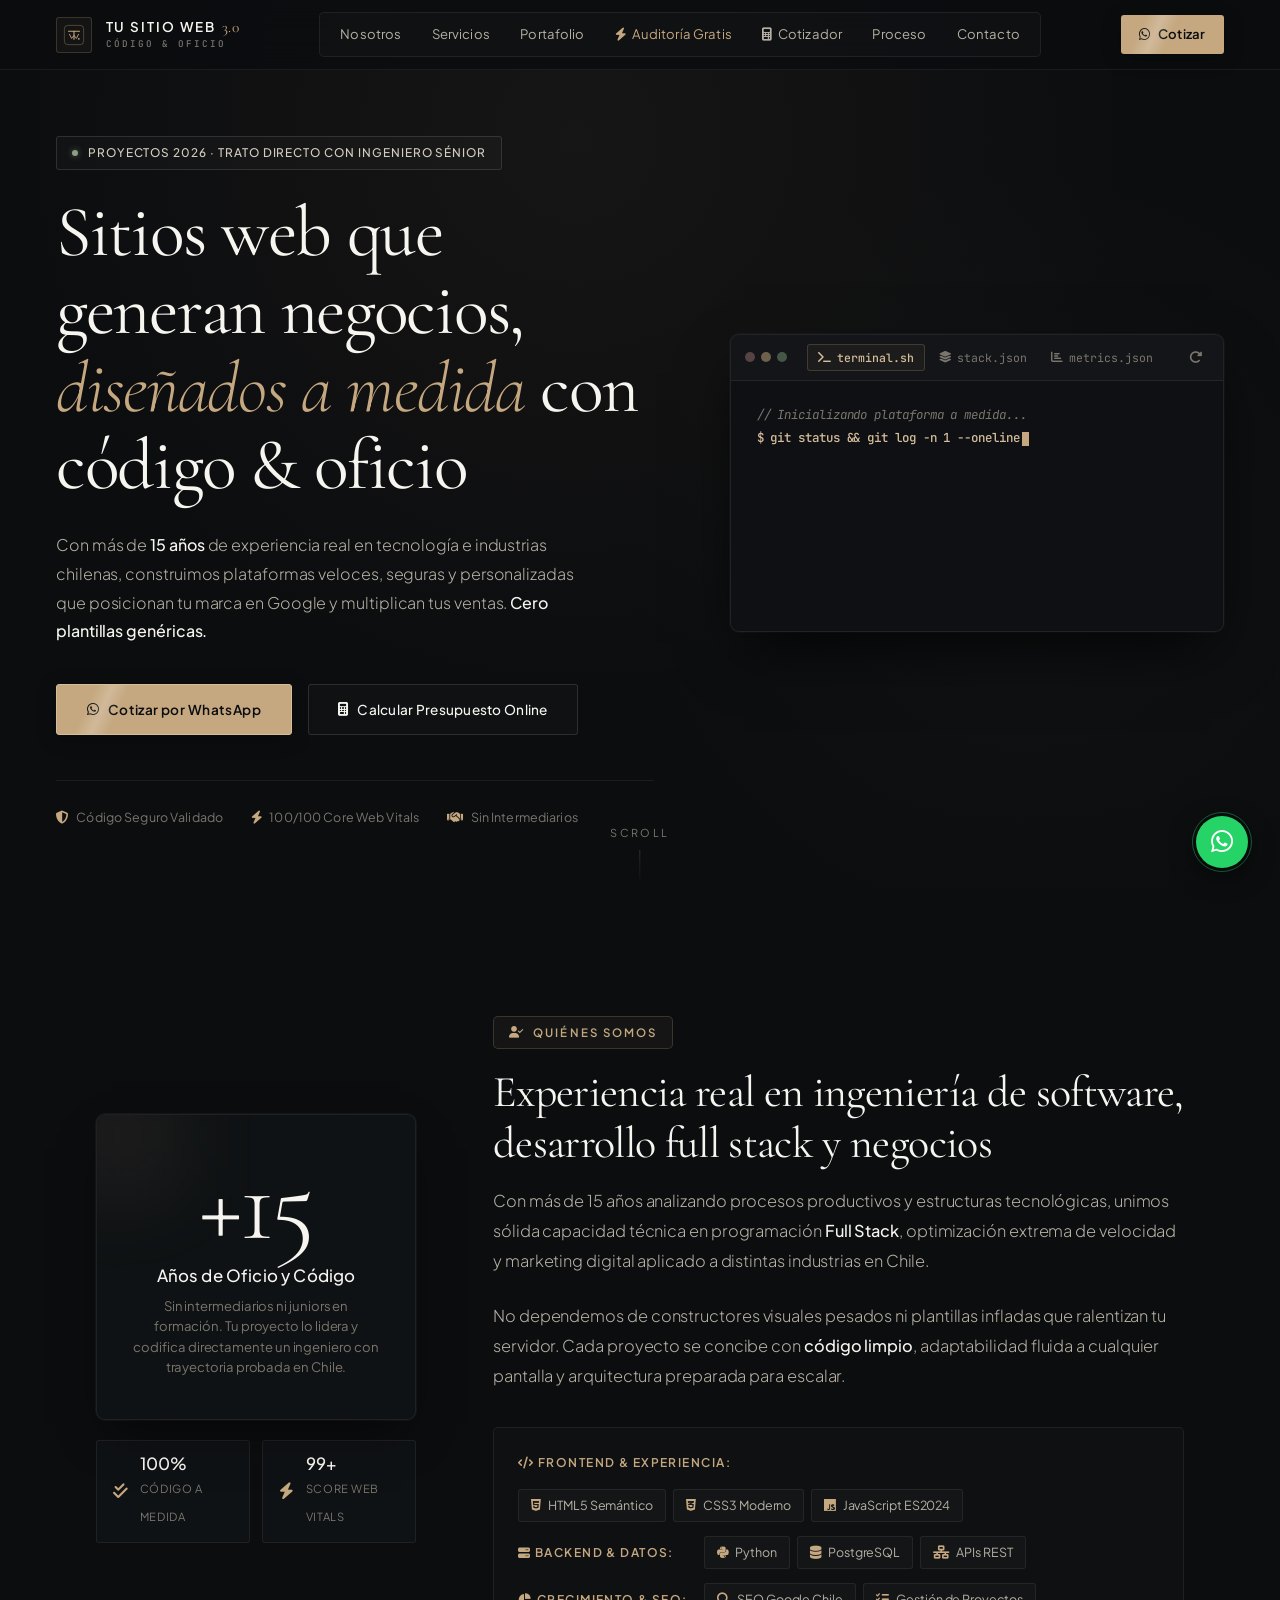
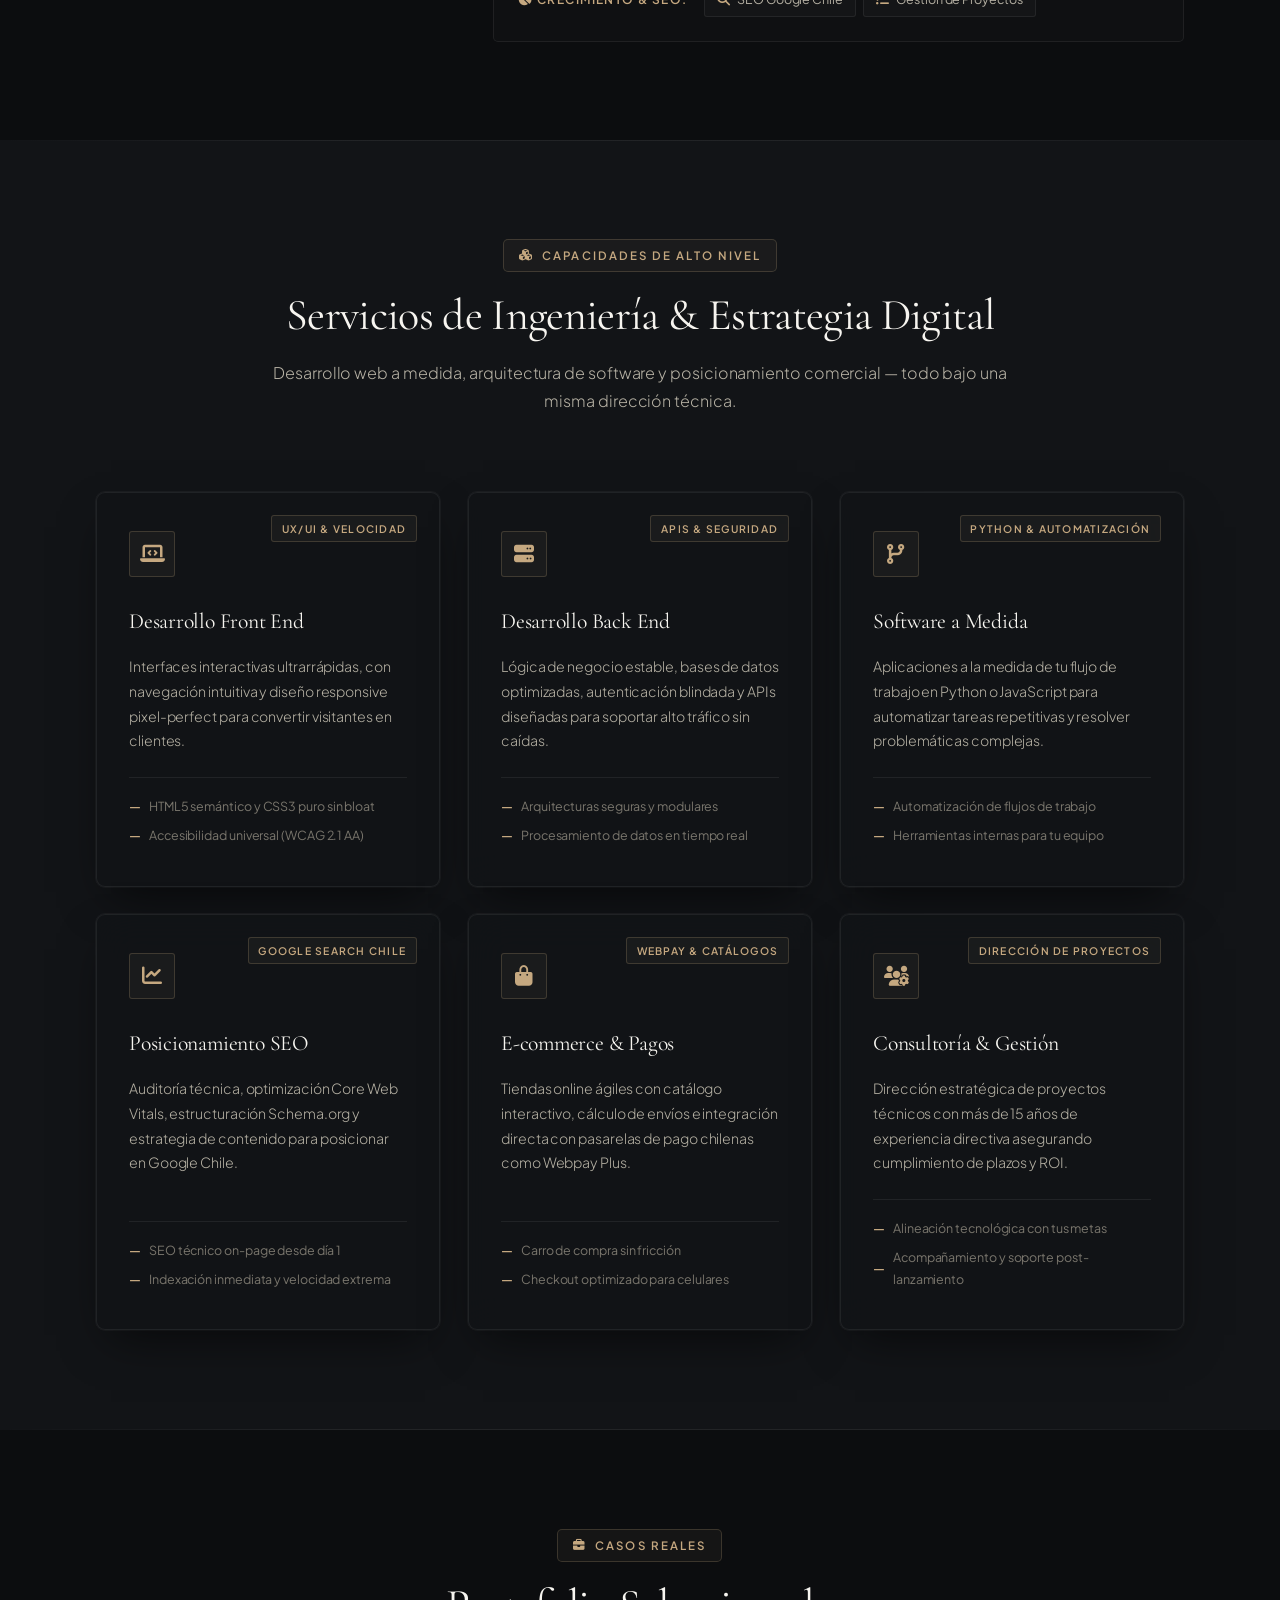
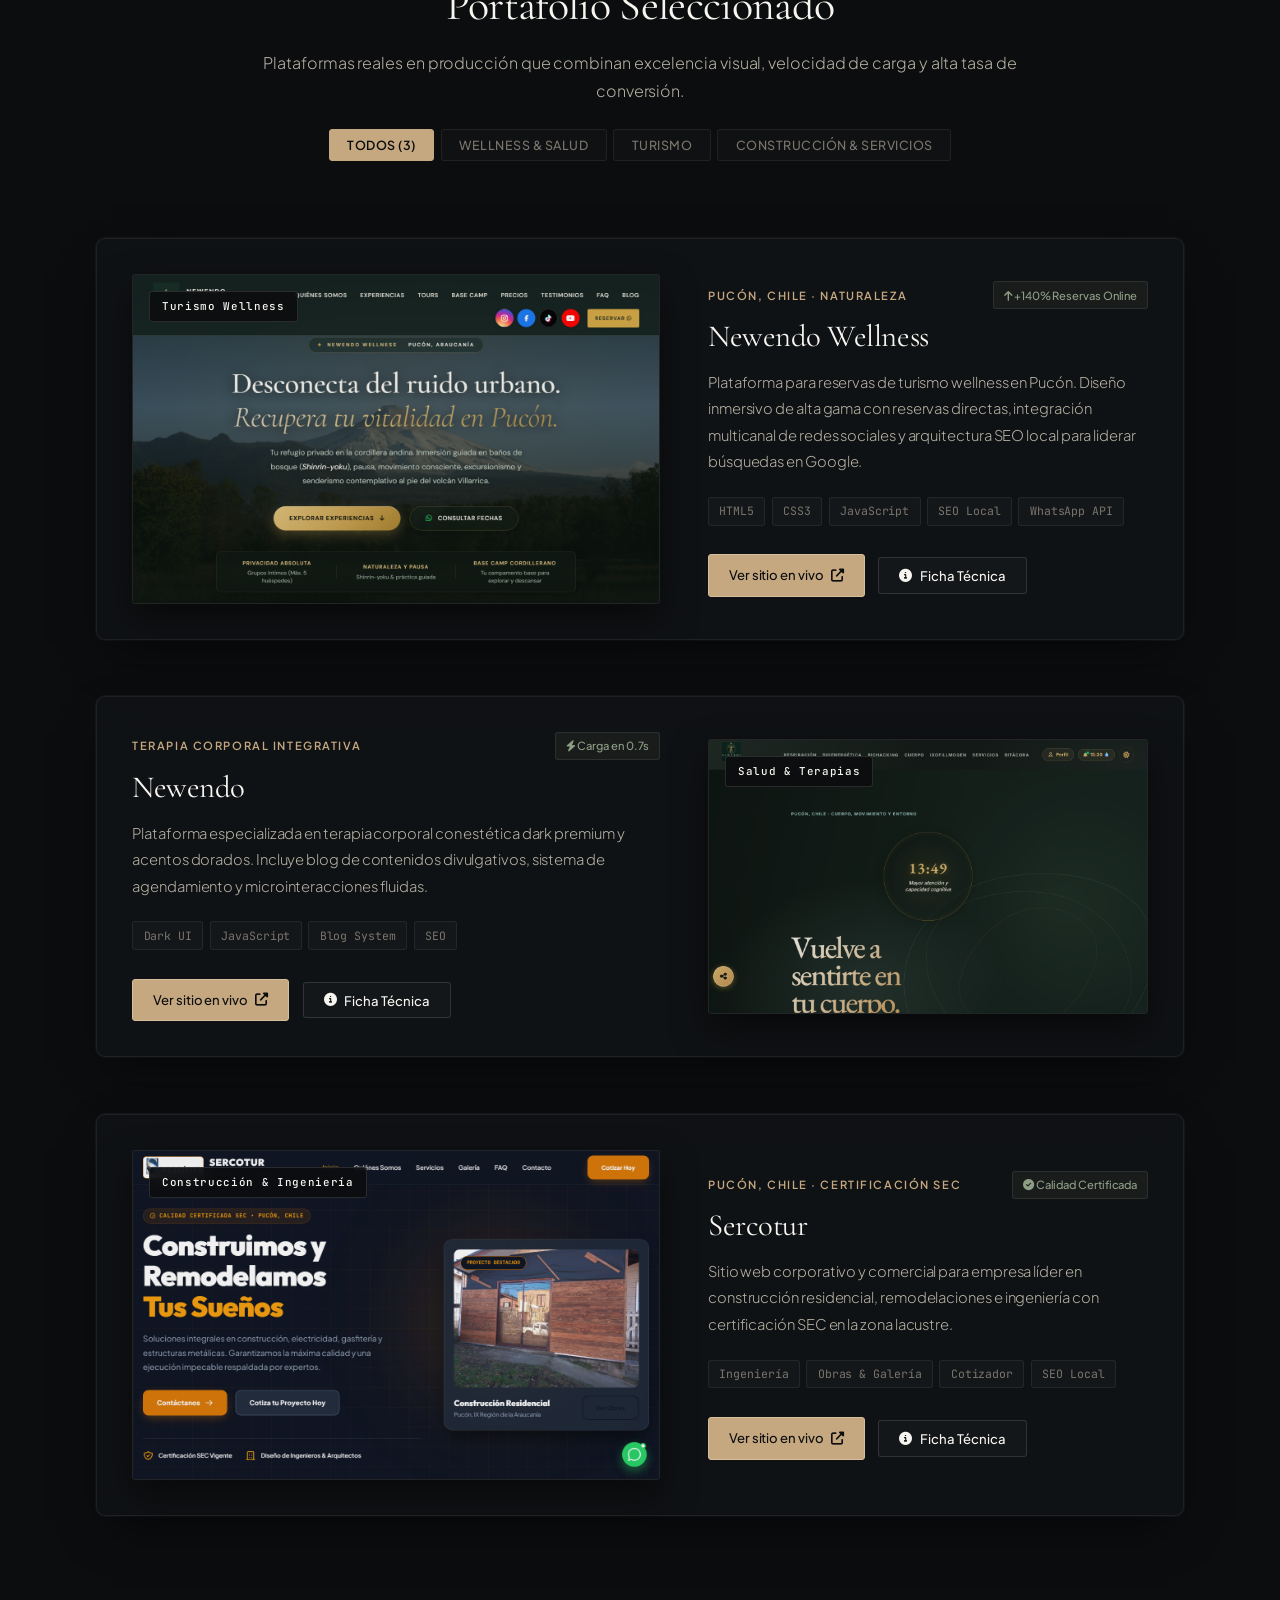
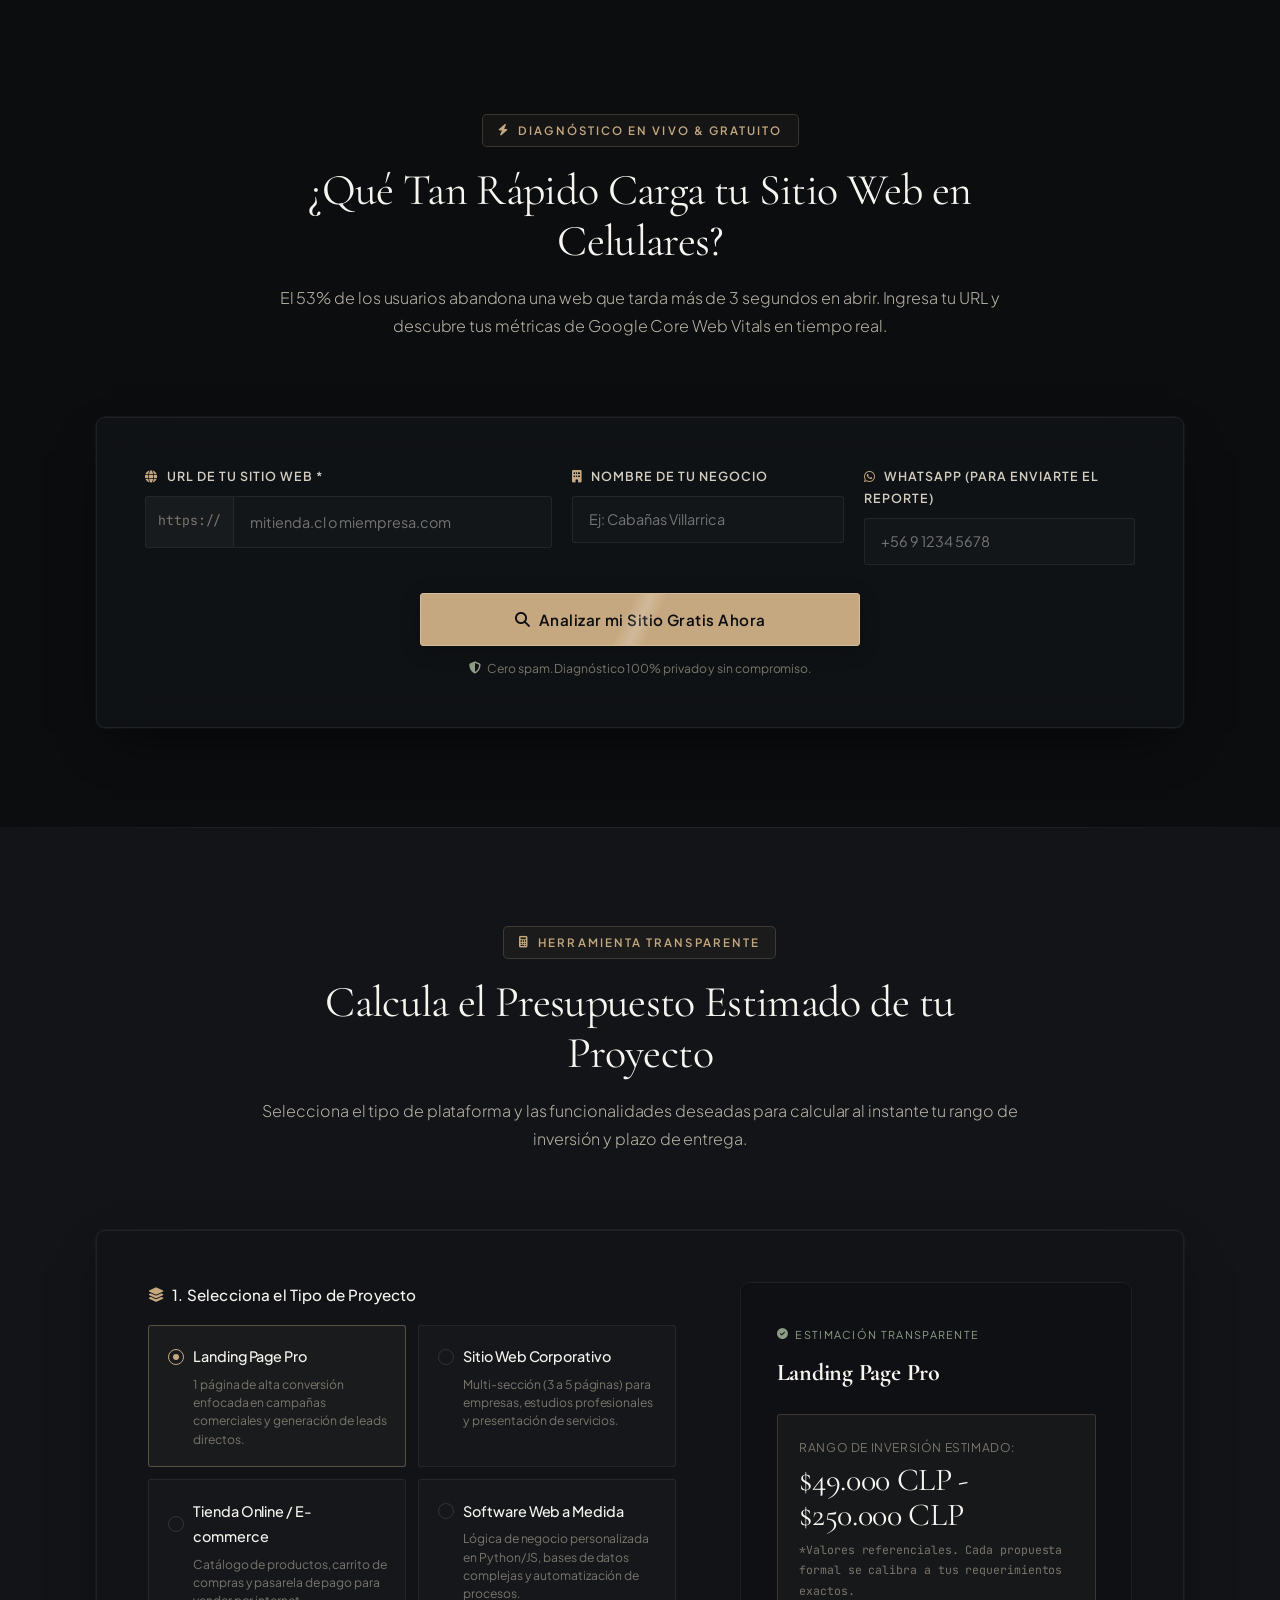
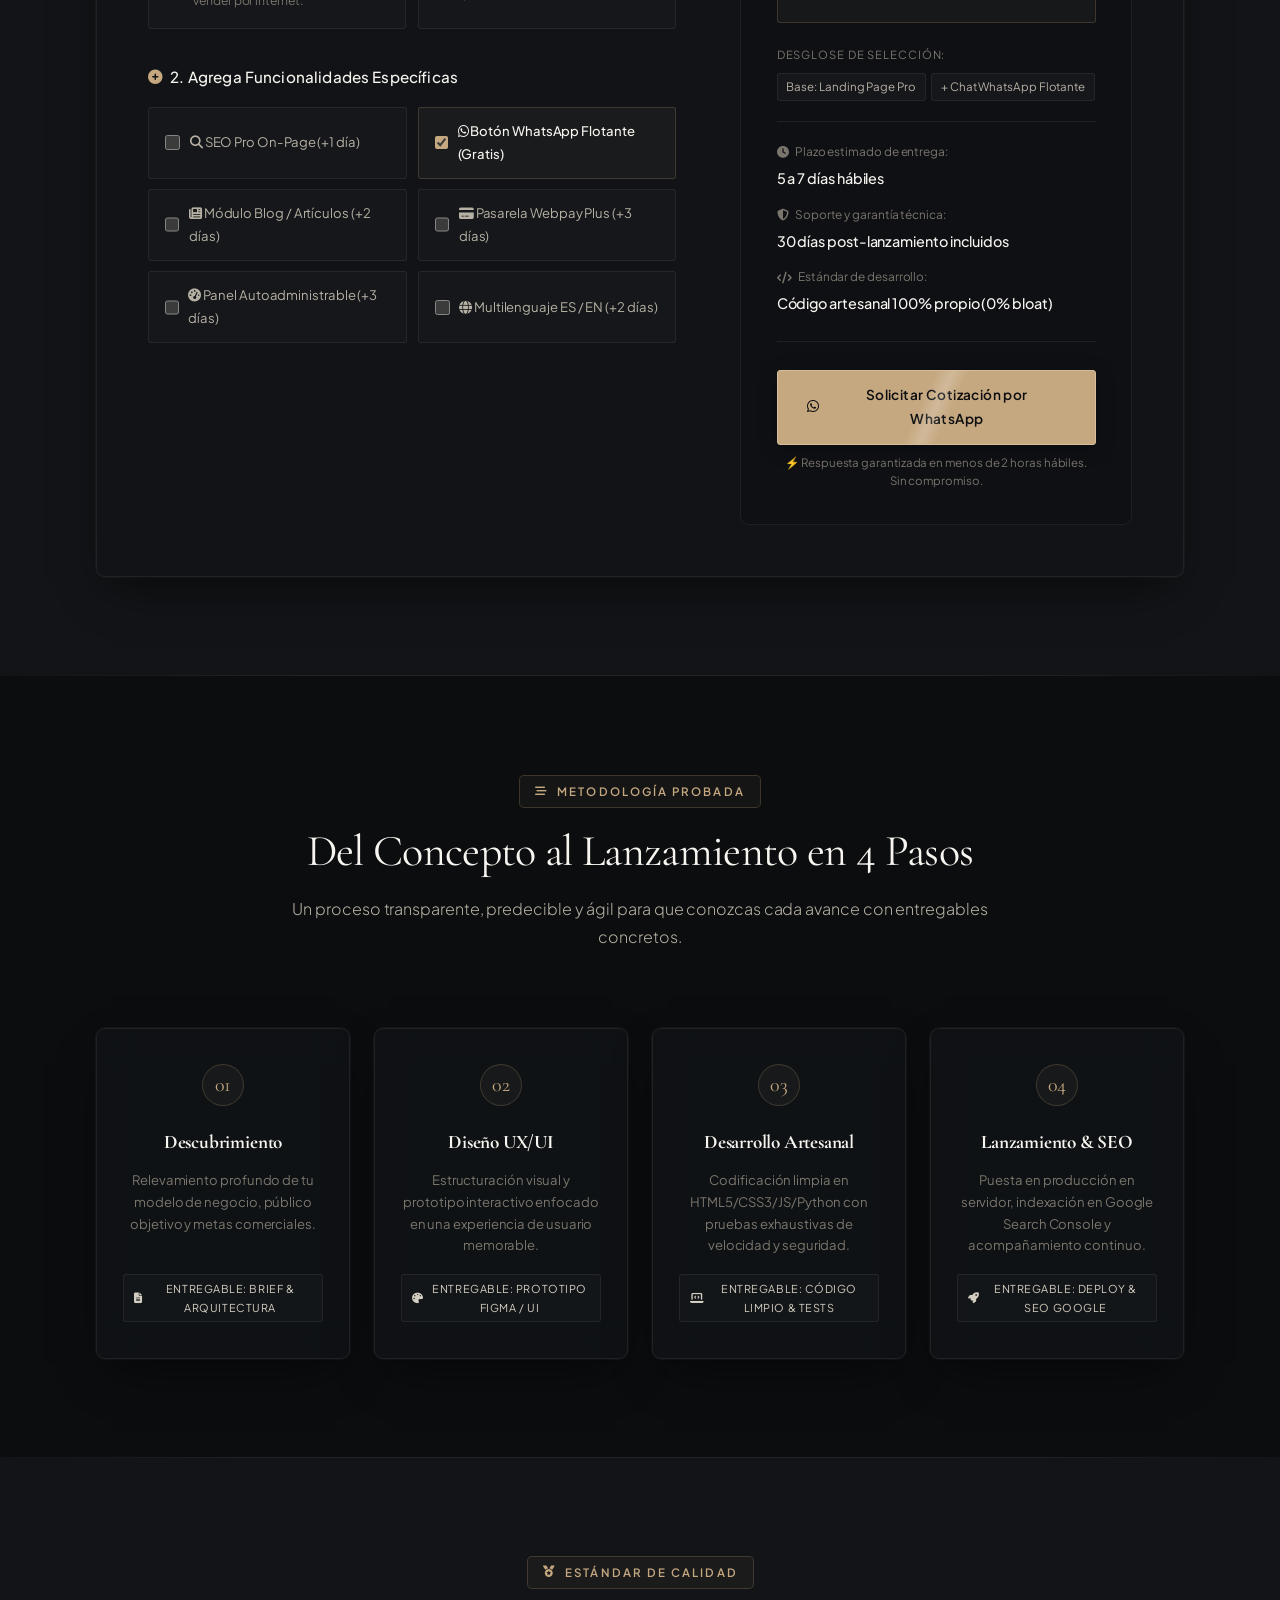
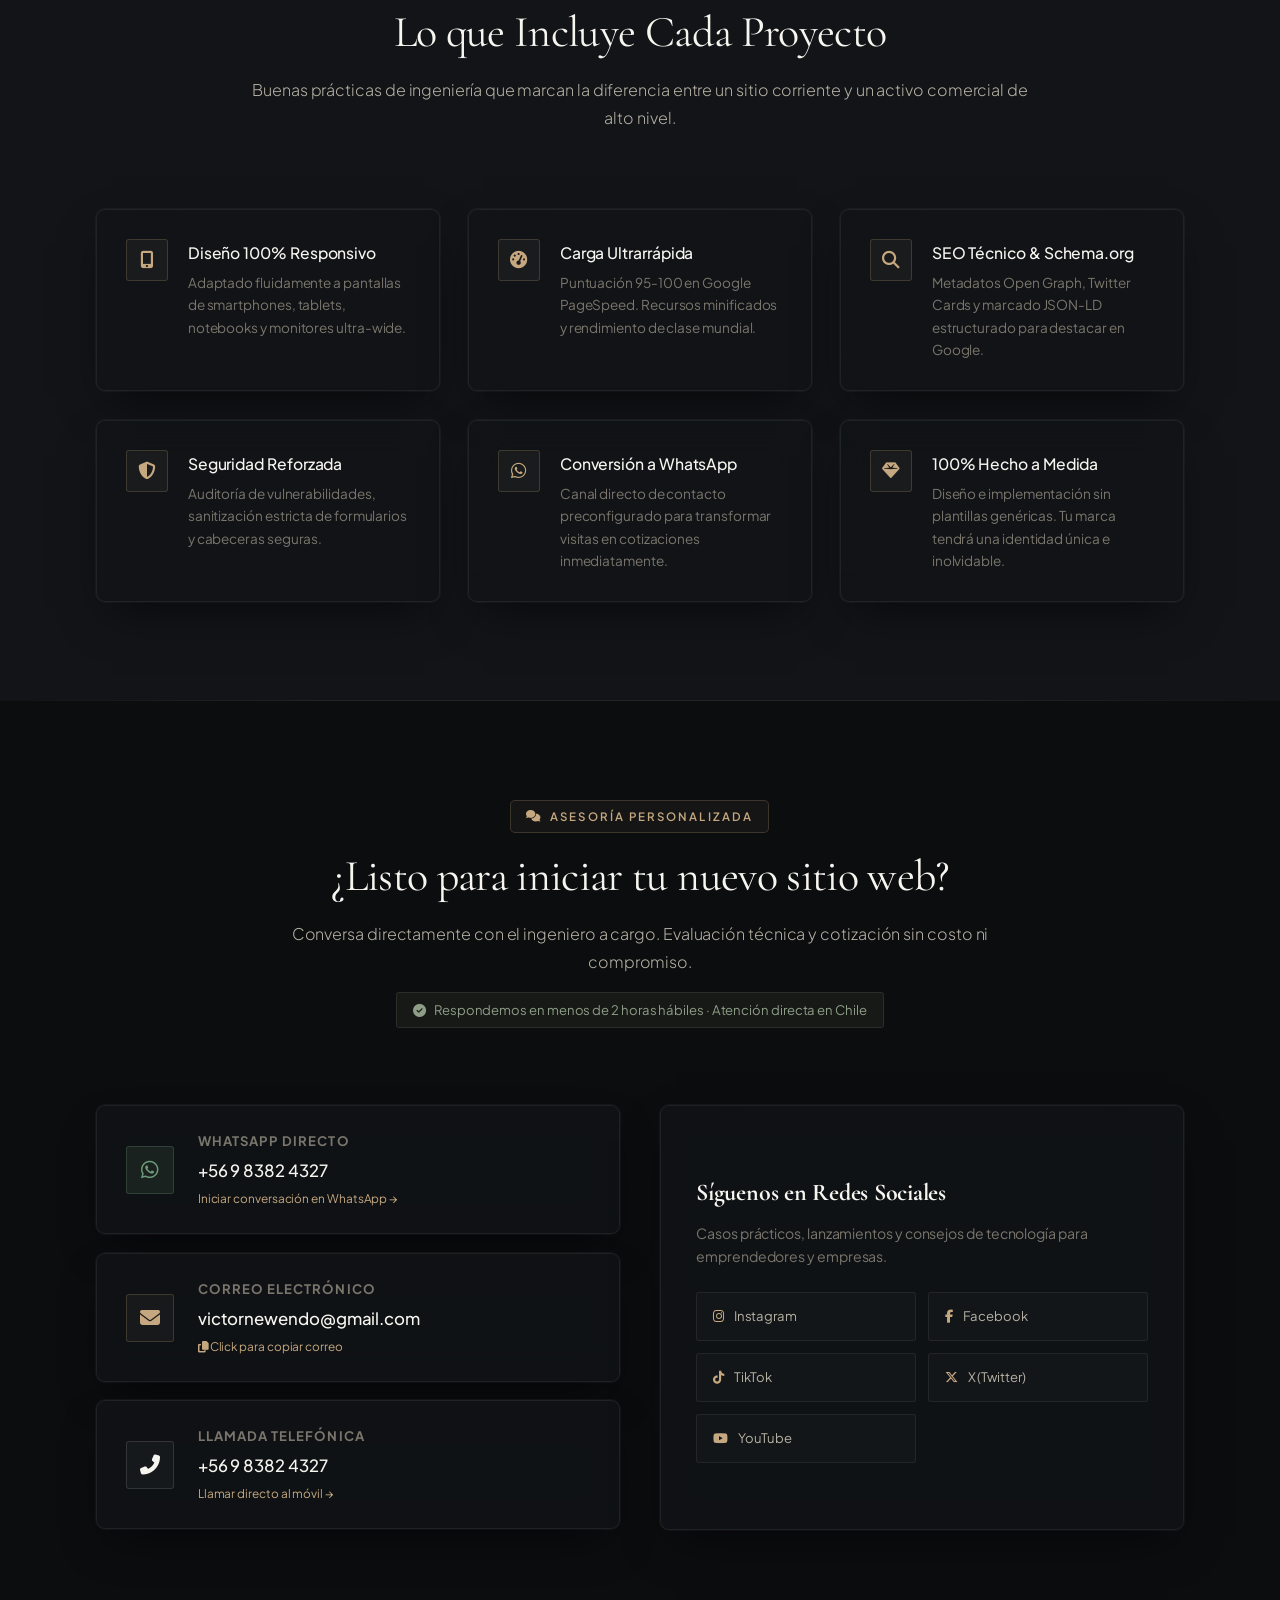
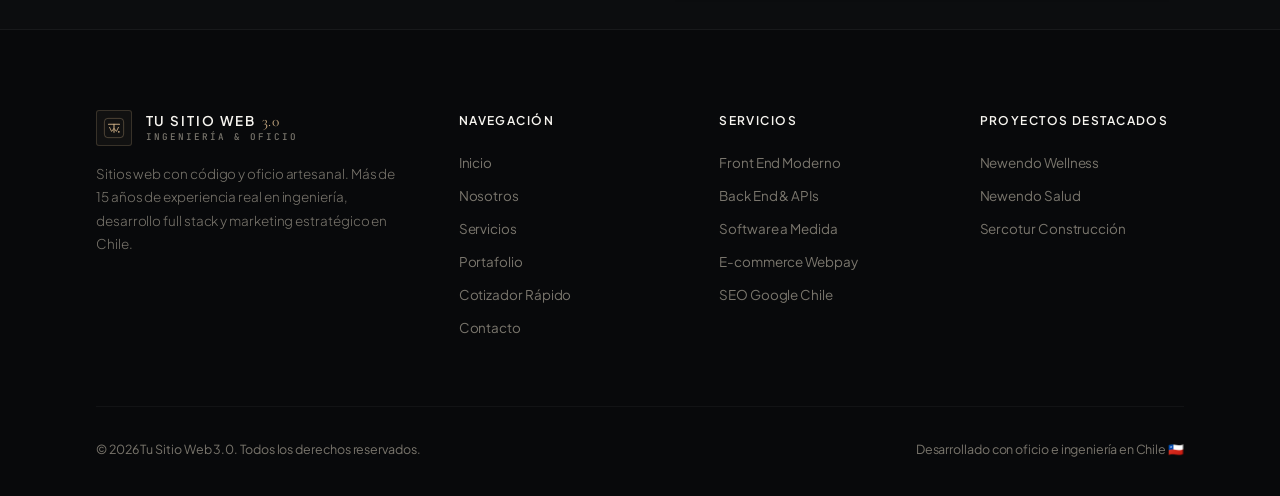
<file: index.html>
<!DOCTYPE html>
<html lang="es-CL">
<head>
    <!-- Google Tag Manager -->
    <script>(function(w,d,s,l,i){w[l]=w[l]||[];w[l].push({'gtm.start':
    new Date().getTime(),event:'gtm.js'});var f=d.getElementsByTagName(s)[0],
    j=d.createElement(s),dl=l!='dataLayer'?'&l='+l:'';j.async=true;j.src=
    'https://www.googletagmanager.com/gtm.js?id='+i+dl;f.parentNode.insertBefore(j,f);
    })(window,document,'script','dataLayer','GTM-N8GPKHKX');</script>
    <!-- End Google Tag Manager -->

    <!-- Google tag (gtag.js) -->
    <script async src="https://www.googletagmanager.com/gtag/js?id=G-EFYP3H7BFW"></script>
    <script>
      window.dataLayer = window.dataLayer || [];
      function gtag(){dataLayer.push(arguments);}
      gtag('js', new Date());
      gtag('config', 'G-EFYP3H7BFW');
    </script>

    <meta charset="UTF-8">
    <meta name="viewport" content="width=device-width, initial-scale=1.0">
    <title>Tu Sitio Web 3.0 | Desarrollo Web, Software y Marketing Digital en Chile</title>
    <meta name="description" content="Diseñamos sitios web modernos, rápidos y responsivos a medida. Más de 15 años de experiencia en desarrollo web full stack, software a medida, SEO y marketing digital en Chile.">
    <meta name="keywords" content="desarrollo web chile, diseño web personalizado, desarrollo software a medida, seo chile, marketing digital, full stack developer chile, cotizador web">
    <meta name="author" content="Tu Sitio Web 3.0">
    <meta name="robots" content="index, follow, max-image-preview:large, max-snippet:-1, max-video-preview:-1">
    <link rel="canonical" href="https://tusitioweb3.cl/">
    <meta name="geo.region" content="CL">
    <meta name="theme-color" content="#0C0D0F">
    <meta name="color-scheme" content="dark">

    <!-- Favicon (Artisan Hallmark Monogram) -->
    <link rel="icon" href="data:image/svg+xml,<svg viewBox='0 0 32 32' fill='none' xmlns='http://www.w3.org/2000/svg'><rect x='2' y='2' width='28' height='28' rx='5' stroke='%23C5A880' stroke-width='1.5' fill='%230C0D0F'/><path d='M8 10.5H24' stroke='%23C5A880' stroke-width='1.8' stroke-linecap='round'/><path d='M16 10.5V22' stroke='%23C5A880' stroke-width='1.8' stroke-linecap='round'/><path d='M9.5 15L12.5 21L16 16.5L19.5 21L22.5 15' stroke='%23C5A880' stroke-width='1.4' stroke-linecap='round' stroke-linejoin='round'/><circle cx='23' cy='21.5' r='1.4' fill='%23C5A880'/></svg>" type="image/svg+xml">

    <!-- Open Graph -->
    <meta property="og:title" content="Tu Sitio Web 3.0 | Desarrollo Web, Software y Marketing Digital">
    <meta property="og:description" content="Sitios web modernos, veloces y responsivos construidos con código limpio a medida. Más de 15 años de oficio y tecnología en Chile.">
    <meta property="og:type" content="website">
    <meta property="og:url" content="https://tusitioweb3.cl/">
    <meta property="og:site_name" content="Tu Sitio Web 3.0">
    <meta property="og:locale" content="es_CL">
    <meta property="og:image" content="https://tusitioweb3.cl/assets/img/portfolio_newendowellness.png">
    <meta property="og:image:width" content="1200">
    <meta property="og:image:height" content="630">

    <!-- Twitter -->
    <meta name="twitter:card" content="summary_large_image">
    <meta name="twitter:title" content="Tu Sitio Web 3.0 | Desarrollo Web y Marketing Digital">
    <meta name="twitter:description" content="Sitios web modernos, funcionales y responsivos. Más de 15 años de experiencia en Chile.">
    <meta name="twitter:image" content="https://tusitioweb3.cl/assets/img/portfolio_newendowellness.png">

    <!-- Schema.org JSON-LD -->
    <script type="application/ld+json">
    {
      "@context": "https://schema.org",
      "@graph": [
        {
          "@type": "Organization",
          "@id": "https://tusitioweb3.cl/#organization",
          "name": "Tu Sitio Web 3.0",
          "url": "https://tusitioweb3.cl/",
          "description": "Agencia de desarrollo web, software a medida y marketing digital con más de 15 años de experiencia.",
          "telephone": "+56983824327",
          "email": "victornewendo@gmail.com",
          "address": { "@type": "PostalAddress", "addressCountry": "CL" },
          "sameAs": [
            "https://www.instagram.com/newendowellness",
            "https://web.facebook.com/newendowellness",
            "https://www.tiktok.com/@newendowellness",
            "https://twitter.com/newendowellness",
            "https://www.youtube.com/@newendowellness"
          ]
        },
        {
          "@type": "WebSite",
          "@id": "https://tusitioweb3.cl/#website",
          "url": "https://tusitioweb3.cl/",
          "name": "Tu Sitio Web 3.0",
          "publisher": { "@id": "https://tusitioweb3.cl/#organization" },
          "inLanguage": "es-CL"
        },
        {
          "@type": "ProfessionalService",
          "@id": "https://tusitioweb3.cl/#service",
          "name": "Tu Sitio Web 3.0",
          "url": "https://tusitioweb3.cl/",
          "description": "Servicios de desarrollo web full stack, software a medida, consultoría de gestión, SEO y marketing digital.",
          "telephone": "+56983824327",
          "email": "victornewendo@gmail.com",
          "priceRange": "$$",
          "areaServed": { "@type": "Country", "name": "Chile" },
          "hasOfferCatalog": {
            "@type": "OfferCatalog",
            "name": "Servicios Web y Marketing",
            "itemListElement": [
              { "@type": "Offer", "itemOffered": { "@type": "Service", "name": "Desarrollo Front End", "description": "Interfaces de usuario interactivas y modernas." }},
              { "@type": "Offer", "itemOffered": { "@type": "Service", "name": "Desarrollo Back End", "description": "Servidores, bases de datos y lógica de negocio." }},
              { "@type": "Offer", "itemOffered": { "@type": "Service", "name": "Software a Medida", "description": "Soluciones en Python y JavaScript." }},
              { "@type": "Offer", "itemOffered": { "@type": "Service", "name": "SEO", "description": "Posicionamiento orgánico en Google." }},
              { "@type": "Offer", "itemOffered": { "@type": "Service", "name": "Marketing Digital", "description": "Estrategias de marketing integrado." }}
            ]
          }
        },
        {
          "@type": "BreadcrumbList",
          "itemListElement": [{ "@type": "ListItem", "position": 1, "name": "Inicio", "item": "https://tusitioweb3.cl/" }]
        }
      ]
    }
    </script>

    <!-- Fonts & Icons -->
    <link rel="dns-prefetch" href="https://fonts.googleapis.com">
    <link rel="dns-prefetch" href="https://fonts.gstatic.com">
    <link rel="dns-prefetch" href="https://cdnjs.cloudflare.com">
    <link rel="preconnect" href="https://fonts.googleapis.com">
    <link rel="preconnect" href="https://fonts.gstatic.com" crossorigin>
    <link href="https://fonts.googleapis.com/css2?family=Cormorant+Garamond:ital,wght@0,300;0,400;0,500;0,600;1,300;1,400;1,600&family=DM+Serif+Display:ital@0;1&family=JetBrains+Mono:wght@300;400;500;600&family=Plus+Jakarta+Sans:wght@300;400;500;600;700&display=swap" rel="stylesheet">
    <link rel="stylesheet" href="https://cdnjs.cloudflare.com/ajax/libs/font-awesome/6.5.1/css/all.min.css" media="print" onload="this.media='all'">
    <noscript><link rel="stylesheet" href="https://cdnjs.cloudflare.com/ajax/libs/font-awesome/6.5.1/css/all.min.css"></noscript>
    <link rel="stylesheet" href="styles.css?v=3.0">
</head>
<body>
    <!-- Google Tag Manager (noscript) -->
    <noscript><iframe src="https://www.googletagmanager.com/ns.html?id=GTM-N8GPKHKX" height="0" width="0" style="display:none;visibility:hidden"></iframe></noscript>
    <!-- End Google Tag Manager (noscript) -->

    <a href="#main-content" class="skip-to-content">Saltar al contenido principal</a>

    <!-- Navigation Header -->
    <header class="site-header" id="site-header">
        <nav class="site-nav" id="site-nav" aria-label="Navegación principal">
            <div class="scroll-progress" id="scroll-progress" aria-hidden="true"></div>
            
            <a href="#hero" class="nav-brand" aria-label="Tu Sitio Web 3.0 - Ir al inicio">
                <span class="brand-icon" aria-hidden="true">
                    <svg viewBox="0 0 32 32" fill="none" xmlns="http://www.w3.org/2000/svg">
                        <rect x="2" y="2" width="28" height="28" rx="5" stroke="currentColor" stroke-width="1.2" stroke-opacity="0.4"/>
                        <path d="M8 10.5H24" stroke="currentColor" stroke-width="1.6" stroke-linecap="round"/>
                        <path d="M16 10.5V22" stroke="currentColor" stroke-width="1.6" stroke-linecap="round"/>
                        <path d="M9.5 15L12.5 21L16 16.5L19.5 21L22.5 15" stroke="currentColor" stroke-width="1.3" stroke-linecap="round" stroke-linejoin="round"/>
                        <circle cx="23" cy="21.5" r="1.3" fill="currentColor"/>
                    </svg>
                </span>
                <div class="brand-text">
                    <span class="brand-name">TU SITIO WEB <span class="brand-version">3.0</span></span>
                    <span class="brand-tagline">CÓDIGO &amp; OFICIO</span>
                </div>
            </a>

            <!-- Desktop Nav Menu -->
            <div class="nav-links desktop-only" role="menubar">
                <a href="#nosotros" role="menuitem">Nosotros</a>
                <a href="#servicios" role="menuitem">Servicios</a>
                <a href="#portafolio" role="menuitem">Portafolio</a>
                <a href="#auditoria" role="menuitem" class="nav-highlight"><i class="fas fa-bolt" aria-hidden="true"></i> Auditoría Gratis</a>
                <a href="#cotizador" role="menuitem"><i class="fas fa-calculator" aria-hidden="true"></i> Cotizador</a>
                <a href="#proceso" role="menuitem">Proceso</a>
                <a href="#contacto" role="menuitem">Contacto</a>
            </div>

            <div class="nav-actions">
                <a href="https://wa.me/56983824327?text=Hola,%20quisiera%20cotizar%20un%20sitio%20web." class="nav-cta btn-shimmer" target="_blank" rel="noopener noreferrer">
                    <i class="fab fa-whatsapp" aria-hidden="true"></i>
                    <span>Cotizar</span>
                </a>
                
                <button type="button" class="nav-toggle" id="nav-toggle" aria-label="Abrir menú de navegación" aria-expanded="false" aria-controls="mobile-drawer">
                    <i class="fas fa-bars" aria-hidden="true"></i>
                </button>
            </div>
        </nav>
    </header>

    <!-- Mobile Navigation Drawer & Backdrop -->
    <div class="mobile-drawer-backdrop" id="drawer-backdrop" aria-hidden="true"></div>
    <div class="mobile-drawer" id="mobile-drawer" role="dialog" aria-modal="true" aria-label="Menú principal de navegación">
        <div class="drawer-header">
            <span class="drawer-brand">
                <span class="brand-icon" aria-hidden="true">
                    <svg viewBox="0 0 32 32" fill="none" xmlns="http://www.w3.org/2000/svg">
                        <rect x="2" y="2" width="28" height="28" rx="5" stroke="currentColor" stroke-width="1.2" stroke-opacity="0.4"/>
                        <path d="M8 10.5H24" stroke="currentColor" stroke-width="1.6" stroke-linecap="round"/>
                        <path d="M16 10.5V22" stroke="currentColor" stroke-width="1.6" stroke-linecap="round"/>
                        <path d="M9.5 15L12.5 21L16 16.5L19.5 21L22.5 15" stroke="currentColor" stroke-width="1.3" stroke-linecap="round" stroke-linejoin="round"/>
                        <circle cx="23" cy="21.5" r="1.3" fill="currentColor"/>
                    </svg>
                </span>
                <div class="brand-text">
                    <span class="brand-name">TU SITIO WEB <span class="brand-version">3.0</span></span>
                    <span class="brand-tagline">ESTUDIO DIGITAL</span>
                </div>
            </span>
            <button type="button" class="drawer-close" id="drawer-close" aria-label="Cerrar menú">
                <i class="fas fa-times" aria-hidden="true"></i>
            </button>
        </div>
        
        <div class="drawer-links">
            <a href="#nosotros" class="drawer-link"><i class="fas fa-user-check" aria-hidden="true"></i> Nosotros</a>
            <a href="#servicios" class="drawer-link"><i class="fas fa-cubes" aria-hidden="true"></i> Servicios</a>
            <a href="#portafolio" class="drawer-link"><i class="fas fa-briefcase" aria-hidden="true"></i> Portafolio</a>
            <a href="#auditoria" class="drawer-link drawer-highlight"><i class="fas fa-bolt" aria-hidden="true"></i> Auditoría Gratis en Vivo</a>
            <a href="#cotizador" class="drawer-link"><i class="fas fa-calculator" aria-hidden="true"></i> Cotizador Estimado</a>
            <a href="#proceso" class="drawer-link"><i class="fas fa-stream" aria-hidden="true"></i> Proceso de Trabajo</a>
            <a href="#contacto" class="drawer-link"><i class="fas fa-envelope-open-text" aria-hidden="true"></i> Contacto Directo</a>
        </div>

        <div class="drawer-footer">
            <a href="https://wa.me/56983824327?text=Hola,%20quisiera%20cotizar%20un%20sitio%20web." class="btn-primary drawer-cta" target="_blank" rel="noopener noreferrer">
                <i class="fab fa-whatsapp" aria-hidden="true"></i> Cotizar por WhatsApp
            </a>
            <p class="drawer-info">+56 9 8382 4327 · victornewendo@gmail.com</p>
        </div>
    </div>

    <main id="main-content">

    <!-- Hero Section -->
    <section class="hero" id="hero" aria-labelledby="hero-heading">
        <div class="hero-ambient-glow" aria-hidden="true"></div>
        <div class="hero-layout">
            <div class="hero-content">
                <div class="hero-badge reveal">
                    <span class="hero-badge-dot" aria-hidden="true"></span>
                    <span>Proyectos 2026 · Trato Directo con Ingeniero Sénior</span>
                </div>
                
                <h1 id="hero-heading" class="hero-title reveal reveal-d1">
                    Sitios web que generan negocios,<br><em>diseñados a medida</em> con código & oficio
                </h1>
                
                <p class="hero-description reveal reveal-d2">
                    Con más de <strong>15 años</strong> de experiencia real en tecnología e industrias chilenas, construimos plataformas veloces, seguras y personalizadas que posicionan tu marca en Google y multiplican tus ventas. <strong>Cero plantillas genéricas.</strong>
                </p>
                
                <div class="hero-actions reveal reveal-d3">
                    <a href="https://wa.me/56983824327?text=Hola,%20quisiera%20cotizar%20un%20sitio%20web%20a%20medida." class="btn-primary btn-shimmer" target="_blank" rel="noopener noreferrer">
                        <i class="fab fa-whatsapp" aria-hidden="true"></i>
                        <span>Cotizar por WhatsApp</span>
                    </a>
                    <a href="#cotizador" class="btn-ghost">
                        <i class="fas fa-calculator" aria-hidden="true"></i>
                        <span>Calcular Presupuesto Online</span>
                    </a>
                </div>

                <div class="hero-trust reveal reveal-d3">
                    <div class="trust-item"><i class="fas fa-shield-alt" aria-hidden="true"></i> <span>Código Seguro Validado</span></div>
                    <div class="trust-item"><i class="fas fa-bolt" aria-hidden="true"></i> <span>100/100 Core Web Vitals</span></div>
                    <div class="trust-item"><i class="fas fa-handshake" aria-hidden="true"></i> <span>Sin Intermediarios</span></div>
                </div>
            </div>

            <!-- Terminal: Signature Interactive Element -->
            <div class="terminal reveal reveal-d2" aria-label="Consola de desarrollo interactiva">
                <div class="terminal-bar">
                    <div class="terminal-controls">
                        <span class="terminal-dot terminal-dot--red"></span>
                        <span class="terminal-dot terminal-dot--yellow"></span>
                        <span class="terminal-dot terminal-dot--green"></span>
                    </div>

                    <div class="terminal-tabs" role="tablist" aria-label="Pestañas de la consola">
                        <button type="button" class="term-tab active" role="tab" id="tab-term" aria-selected="true" aria-controls="pane-term" data-tab="term">
                            <i class="fas fa-terminal" aria-hidden="true"></i> terminal.sh
                        </button>
                        <button type="button" class="term-tab" role="tab" id="tab-stack" aria-selected="false" aria-controls="pane-stack" data-tab="stack">
                            <i class="fas fa-layer-group" aria-hidden="true"></i> stack.json
                        </button>
                        <button type="button" class="term-tab" role="tab" id="tab-metrics" aria-selected="false" aria-controls="pane-metrics" data-tab="metrics">
                            <i class="fas fa-chart-bar" aria-hidden="true"></i> metrics.json
                        </button>
                    </div>

                    <button type="button" class="terminal-replay" id="terminal-replay" aria-label="Reiniciar animación del terminal" title="Reiniciar animación">
                        <i class="fas fa-redo-alt" aria-hidden="true"></i>
                    </button>
                </div>

                <!-- Pane 1: Terminal Shell -->
                <div class="terminal-body tab-pane active" id="pane-term" role="tabpanel" aria-labelledby="tab-term">
                    <noscript>
                        <div class="terminal-line"><span class="comment">// Proyecto a medida con 15 años de oficio</span></div>
                        <div class="terminal-line"><span class="cmd">$ stack status</span></div>
                        <div class="terminal-line"><span class="success">✔ HTML5 / CSS3 / JavaScript / Python</span></div>
                        <div class="terminal-line"><span class="accent">✔ 100% Personalizado y Optimizado SEO</span></div>
                    </noscript>
                    <div class="terminal-content" id="terminal-content"></div>
                </div>

                <!-- Pane 2: Stack JSON -->
                <div class="terminal-body tab-pane" id="pane-stack" role="tabpanel" aria-labelledby="tab-stack">
                    <pre class="json-code"><code><span class="json-key">"stack"</span>: {
  <span class="json-key">"frontend"</span>: [<span class="json-str">"HTML5 Semántico"</span>, <span class="json-str">"CSS3 Moderno"</span>, <span class="json-str">"JavaScript ES2024"</span>],
  <span class="json-key">"backend"</span>: [<span class="json-str">"Python"</span>, <span class="json-str">"Node.js"</span>, <span class="json-str">"APIs REST"</span>, <span class="json-str">"PostgreSQL"</span>],
  <span class="json-key">"performance"</span>: <span class="json-str">"Core Web Vitals Optimizado (&lt;0.8s LCP)"</span>,
  <span class="json-key">"seguridad"</span>: <span class="json-str">"CWE/OWASP Validado, Headers Seguros"</span>,
  <span class="json-key">"seo"</span>: <span class="json-str">"JSON-LD Schema + Indexación Google Chile"</span>
}</code></pre>
                </div>

                <!-- Pane 3: Metrics JSON -->
                <div class="terminal-body tab-pane" id="pane-metrics" role="tabpanel" aria-labelledby="tab-metrics">
                    <div class="metrics-grid">
                        <div class="metric-card">
                            <span class="metric-label">Lighthouse Performance</span>
                            <span class="metric-val text-green">100 / 100</span>
                        </div>
                        <div class="metric-card">
                            <span class="metric-label">First Contentful Paint</span>
                            <span class="metric-val text-copper">0.4 s</span>
                        </div>
                        <div class="metric-card">
                            <span class="metric-label">Cumulative Layout Shift</span>
                            <span class="metric-val text-green">0.00 (Zero Shift)</span>
                        </div>
                        <div class="metric-card">
                            <span class="metric-label">Accesibilidad WCAG AA</span>
                            <span class="metric-val text-green">Aprobado 100%</span>
                        </div>
                    </div>
                </div>
            </div>
        </div>

        <a href="#nosotros" class="hero-scroll" aria-label="Descender a la sección Nosotros">
            <span>Scroll</span>
            <span class="hero-scroll-line" aria-hidden="true"></span>
        </a>
    </section>

    <!-- About Section with High-Contrast Animated Counters -->
    <section class="section" id="nosotros" aria-labelledby="about-heading">
        <div class="container">
            <div class="about-layout">
                <div class="about-visual reveal">
                    <div class="about-stat-box glass-card">
                        <div class="about-number-glow" id="counter-years" data-target="15">+15</div>
                        <div class="about-number-label">Años de Oficio y Código</div>
                        <p class="about-sublabel">Sin intermediarios ni juniors en formación. Tu proyecto lo lidera y codifica directamente un ingeniero con trayectoria probada en Chile.</p>
                    </div>

                    <div class="about-metric-row">
                        <div class="metric-pill">
                            <i class="fas fa-check-double" aria-hidden="true"></i>
                            <div>
                                <strong id="counter-custom" data-target="100">100%</strong>
                                <span>Código a Medida</span>
                            </div>
                        </div>
                        <div class="metric-pill">
                            <i class="fas fa-bolt" aria-hidden="true"></i>
                            <div>
                                <strong id="counter-score" data-target="99">99+</strong>
                                <span>Score Web Vitals</span>
                            </div>
                        </div>
                    </div>
                </div>

                <div class="about-text">
                    <span class="section-eyebrow reveal"><i class="fas fa-user-check" aria-hidden="true"></i> Quiénes somos</span>
                    <h2 id="about-heading" class="section-title reveal reveal-d1">Experiencia real en ingeniería de software, desarrollo full stack y negocios</h2>
                    <p class="reveal reveal-d2">
                        Con más de 15 años analizando procesos productivos y estructuras tecnológicas, unimos sólida capacidad técnica en programación <strong>Full Stack</strong>, optimización extrema de velocidad y marketing digital aplicado a distintas industrias en Chile.
                    </p>
                    <p class="reveal reveal-d2">
                        No dependemos de constructores visuales pesados ni plantillas infladas que ralentizan tu servidor. Cada proyecto se concibe con <strong>código limpio</strong>, adaptabilidad fluida a cualquier pantalla y arquitectura preparada para escalar.
                    </p>
                    
                    <div class="skills-categorized reveal reveal-d3">
                        <div class="skill-category-group">
                            <span class="skill-cat-title"><i class="fas fa-code" aria-hidden="true"></i> Frontend & Experiencia:</span>
                            <div class="skill-chips">
                                <span class="skill-tag"><i class="fab fa-html5" aria-hidden="true"></i> HTML5 Semántico</span>
                                <span class="skill-tag"><i class="fab fa-css3-alt" aria-hidden="true"></i> CSS3 Moderno</span>
                                <span class="skill-tag"><i class="fab fa-js" aria-hidden="true"></i> JavaScript ES2024</span>
                            </div>
                        </div>
                        <div class="skill-category-group">
                            <span class="skill-cat-title"><i class="fas fa-server" aria-hidden="true"></i> Backend & Datos:</span>
                            <div class="skill-chips">
                                <span class="skill-tag"><i class="fab fa-python" aria-hidden="true"></i> Python</span>
                                <span class="skill-tag"><i class="fas fa-database" aria-hidden="true"></i> PostgreSQL</span>
                                <span class="skill-tag"><i class="fas fa-network-wired" aria-hidden="true"></i> APIs REST</span>
                            </div>
                        </div>
                        <div class="skill-category-group">
                            <span class="skill-cat-title"><i class="fas fa-chart-pie" aria-hidden="true"></i> Crecimiento & SEO:</span>
                            <div class="skill-chips">
                                <span class="skill-tag"><i class="fas fa-search" aria-hidden="true"></i> SEO Google Chile</span>
                                <span class="skill-tag"><i class="fas fa-tasks" aria-hidden="true"></i> Gestión de Proyectos</span>
                            </div>
                        </div>
                    </div>
                </div>
            </div>
        </div>
    </section>

    <!-- Services Section -->
    <section class="section section--alt" id="servicios" aria-labelledby="services-heading">
        <div class="container">
            <div class="section-header text-center">
                <span class="section-eyebrow reveal"><i class="fas fa-cubes" aria-hidden="true"></i> Capacidades de Alto Nivel</span>
                <h2 id="services-heading" class="section-title reveal reveal-d1">Servicios de Ingeniería & Estrategia Digital</h2>
                <p class="section-subtitle reveal reveal-d2">Desarrollo web a medida, arquitectura de software y posicionamiento comercial — todo bajo una misma dirección técnica.</p>
            </div>

            <div class="services-grid">
                <div class="service-card glass-card reveal">
                    <span class="service-badge-tag">UX/UI & Velocidad</span>
                    <div class="service-icon"><i class="fas fa-laptop-code" aria-hidden="true"></i></div>
                    <h3>Desarrollo Front End</h3>
                    <p>Interfaces interactivas ultrarrápidas, con navegación intuitiva y diseño responsive pixel-perfect para convertir visitantes en clientes.</p>
                    <ul class="service-points">
                        <li>HTML5 semántico y CSS3 puro sin bloat</li>
                        <li>Accesibilidad universal (WCAG 2.1 AA)</li>
                    </ul>
                </div>

                <div class="service-card glass-card reveal reveal-d1">
                    <span class="service-badge-tag">APIs & Seguridad</span>
                    <div class="service-icon"><i class="fas fa-server" aria-hidden="true"></i></div>
                    <h3>Desarrollo Back End</h3>
                    <p>Lógica de negocio estable, bases de datos optimizadas, autenticación blindada y APIs diseñadas para soportar alto tráfico sin caídas.</p>
                    <ul class="service-points">
                        <li>Arquitecturas seguras y modulares</li>
                        <li>Procesamiento de datos en tiempo real</li>
                    </ul>
                </div>

                <div class="service-card glass-card reveal reveal-d2">
                    <span class="service-badge-tag">Python & Automatización</span>
                    <div class="service-icon"><i class="fas fa-code-branch" aria-hidden="true"></i></div>
                    <h3>Software a Medida</h3>
                    <p>Aplicaciones a la medida de tu flujo de trabajo en Python o JavaScript para automatizar tareas repetitivas y resolver problemáticas complejas.</p>
                    <ul class="service-points">
                        <li>Automatización de flujos de trabajo</li>
                        <li>Herramientas internas para tu equipo</li>
                    </ul>
                </div>

                <div class="service-card glass-card reveal">
                    <span class="service-badge-tag">Google Search Chile</span>
                    <div class="service-icon"><i class="fas fa-chart-line" aria-hidden="true"></i></div>
                    <h3>Posicionamiento SEO</h3>
                    <p>Auditoría técnica, optimización Core Web Vitals, estructuración Schema.org y estrategia de contenido para posicionar en Google Chile.</p>
                    <ul class="service-points">
                        <li>SEO técnico on-page desde día 1</li>
                        <li>Indexación inmediata y velocidad extrema</li>
                    </ul>
                </div>

                <div class="service-card glass-card reveal reveal-d1">
                    <span class="service-badge-tag">Webpay & Catálogos</span>
                    <div class="service-icon"><i class="fas fa-shopping-bag" aria-hidden="true"></i></div>
                    <h3>E-commerce & Pagos</h3>
                    <p>Tiendas online ágiles con catálogo interactivo, cálculo de envíos e integración directa con pasarelas de pago chilenas como Webpay Plus.</p>
                    <ul class="service-points">
                        <li>Carro de compra sin fricción</li>
                        <li>Checkout optimizado para celulares</li>
                    </ul>
                </div>

                <div class="service-card glass-card reveal reveal-d2">
                    <span class="service-badge-tag">Dirección de Proyectos</span>
                    <div class="service-icon"><i class="fas fa-users-cog" aria-hidden="true"></i></div>
                    <h3>Consultoría & Gestión</h3>
                    <p>Dirección estratégica de proyectos técnicos con más de 15 años de experiencia directiva asegurando cumplimiento de plazos y ROI.</p>
                    <ul class="service-points">
                        <li>Alineación tecnológica con tus metas</li>
                        <li>Acompañamiento y soporte post-lanzamiento</li>
                    </ul>
                </div>
            </div>
        </div>
    </section>

    <!-- Portfolio Section with Category Filters & Details Modal -->
    <section class="section" id="portafolio" aria-labelledby="portfolio-heading">
        <div class="container">
            <div class="section-header text-center">
                <span class="section-eyebrow reveal"><i class="fas fa-briefcase" aria-hidden="true"></i> Casos Reales</span>
                <h2 id="portfolio-heading" class="section-title reveal reveal-d1">Portafolio Seleccionado</h2>
                <p class="section-subtitle reveal reveal-d2">Plataformas reales en producción que combinan excelencia visual, velocidad de carga y alta tasa de conversión.</p>
                
                <!-- Category Filter Pills -->
                <div class="portfolio-filters reveal reveal-d2" role="tablist" aria-label="Filtrar proyectos del portafolio">
                    <button type="button" class="filter-btn active" role="tab" aria-selected="true" data-filter="all">Todos (3)</button>
                    <button type="button" class="filter-btn" role="tab" aria-selected="false" data-filter="wellness">Wellness & Salud</button>
                    <button type="button" class="filter-btn" role="tab" aria-selected="false" data-filter="turismo">Turismo</button>
                    <button type="button" class="filter-btn" role="tab" aria-selected="false" data-filter="construccion">Construcción & Servicios</button>
                </div>
            </div>

            <div class="portfolio-list" id="portfolio-grid">
                <!-- Project 1 -->
                <article class="portfolio-item glass-card reveal" data-category="wellness" data-id="newendowellness">
                    <div class="portfolio-media">
                        <img src="assets/img/portfolio_newendowellness.png" alt="Newendo Wellness — Turismo Wellness en Pucón, Chile" loading="lazy" decoding="async" width="640" height="400">
                        <div class="portfolio-badge">Turismo Wellness</div>
                    </div>
                    <div class="portfolio-info">
                        <div class="portfolio-meta-header">
                            <span class="portfolio-tag">Pucón, Chile · Naturaleza</span>
                            <span class="portfolio-metric-chip"><i class="fas fa-arrow-up" aria-hidden="true"></i> +140% Reservas Online</span>
                        </div>
                        <h3>Newendo Wellness</h3>
                        <p>Plataforma para reservas de turismo wellness en Pucón. Diseño inmersivo de alta gama con reservas directas, integración multicanal de redes sociales y arquitectura SEO local para liderar búsquedas en Google.</p>
                        
                        <div class="portfolio-techs">
                            <span>HTML5</span><span>CSS3</span><span>JavaScript</span><span>SEO Local</span><span>WhatsApp API</span>
                        </div>
                        
                        <div class="portfolio-actions">
                            <a href="https://newendowellness.cl" class="portfolio-link" target="_blank" rel="noopener noreferrer">
                                <span>Ver sitio en vivo</span> <i class="fas fa-external-link-alt" aria-hidden="true"></i>
                            </a>
                            <button type="button" class="btn-detail-modal" data-project="newendowellness">
                                <i class="fas fa-info-circle" aria-hidden="true"></i> Ficha Técnica
                            </button>
                        </div>
                    </div>
                </article>

                <!-- Project 2 -->
                <article class="portfolio-item glass-card reveal" data-category="wellness" data-id="newendo">
                    <div class="portfolio-media">
                        <img src="assets/img/portfolio_newendo.png" alt="Newendo — Plataforma de Terapia Corporal Integrativa" loading="lazy" decoding="async" width="640" height="400">
                        <div class="portfolio-badge">Salud & Terapias</div>
                    </div>
                    <div class="portfolio-info">
                        <div class="portfolio-meta-header">
                            <span class="portfolio-tag">Terapia Corporal Integrativa</span>
                            <span class="portfolio-metric-chip"><i class="fas fa-bolt" aria-hidden="true"></i> Carga en 0.7s</span>
                        </div>
                        <h3>Newendo</h3>
                        <p>Plataforma especializada en terapia corporal con estética dark premium y acentos dorados. Incluye blog de contenidos divulgativos, sistema de agendamiento y microinteracciones fluidas.</p>
                        
                        <div class="portfolio-techs">
                            <span>Dark UI</span><span>JavaScript</span><span>Blog System</span><span>SEO</span>
                        </div>
                        
                        <div class="portfolio-actions">
                            <a href="https://newendo.cl" class="portfolio-link" target="_blank" rel="noopener noreferrer">
                                <span>Ver sitio en vivo</span> <i class="fas fa-external-link-alt" aria-hidden="true"></i>
                            </a>
                            <button type="button" class="btn-detail-modal" data-project="newendo">
                                <i class="fas fa-info-circle" aria-hidden="true"></i> Ficha Técnica
                            </button>
                        </div>
                    </div>
                </article>

                <!-- Project 3 -->
                <article class="portfolio-item glass-card reveal" data-category="construccion" data-id="sercotur">
                    <div class="portfolio-media">
                        <img src="assets/img/portfolio_sercotur.png" alt="Sercotur — Construcción e Ingeniería en Pucón, Chile" loading="lazy" decoding="async" width="640" height="400">
                        <div class="portfolio-badge">Construcción & Ingeniería</div>
                    </div>
                    <div class="portfolio-info">
                        <div class="portfolio-meta-header">
                            <span class="portfolio-tag">Pucón, Chile · Certificación SEC</span>
                            <span class="portfolio-metric-chip"><i class="fas fa-check-circle" aria-hidden="true"></i> Calidad Certificada</span>
                        </div>
                        <h3>Sercotur</h3>
                        <p>Sitio web corporativo y comercial para empresa líder en construcción residencial, remodelaciones e ingeniería con certificación SEC en la zona lacustre.</p>
                        
                        <div class="portfolio-techs">
                            <span>Ingeniería</span><span>Obras & Galería</span><span>Cotizador</span><span>SEO Local</span>
                        </div>
                        
                        <div class="portfolio-actions">
                            <a href="https://sercotur.cl" class="portfolio-link" target="_blank" rel="noopener noreferrer">
                                <span>Ver sitio en vivo</span> <i class="fas fa-external-link-alt" aria-hidden="true"></i>
                            </a>
                            <button type="button" class="btn-detail-modal" data-project="sercotur">
                                <i class="fas fa-info-circle" aria-hidden="true"></i> Ficha Técnica
                            </button>
                        </div>
                    </div>
                </article>
            </div>
        </div>
    </section>

    <!-- NEW INTERACTIVE FEATURE: Auditoría Web Gratuita en Vivo -->
    <section class="section" id="auditoria" aria-labelledby="audit-heading">
        <div class="container">
            <div class="section-header text-center">
                <span class="section-eyebrow reveal"><i class="fas fa-bolt" aria-hidden="true"></i> Diagnóstico en Vivo & Gratuito</span>
                <h2 id="audit-heading" class="section-title reveal reveal-d1">¿Qué Tan Rápido Carga tu Sitio Web en Celulares?</h2>
                <p class="section-subtitle reveal reveal-d2">El 53% de los usuarios abandona una web que tarda más de 3 segundos en abrir. Ingresa tu URL y descubre tus métricas de Google Core Web Vitals en tiempo real.</p>
            </div>

            <div class="audit-widget-wrapper glass-card reveal reveal-d2">
                <!-- Form View -->
                <div class="audit-form-container" id="audit-form-container">
                    <form id="audit-live-form" name="audit-lead" method="POST" data-netlify="true" netlify-honeypot="bot-field" class="audit-form" novalidate>
                        <input type="hidden" name="form-name" value="audit-lead">
                        <input type="hidden" name="calculated_perf_score" id="audit-hidden-perf" value="">
                        <input type="hidden" name="calculated_load_time" id="audit-hidden-time" value="">
                        <input type="hidden" name="estimated_lost_visits" id="audit-hidden-loss" value="">
                        <p class="hidden-field" style="display:none;" aria-hidden="true"><label>No llenar este campo: <input name="bot-field" tabindex="-1" autocomplete="off"></label></p>
                        <div class="audit-input-grid">
                            <div class="audit-field">
                                <label for="audit-url"><i class="fas fa-globe" aria-hidden="true"></i> URL de tu sitio web <span class="required">*</span></label>
                                <div class="audit-input-box">
                                    <span class="input-prefix">https://</span>
                                    <input type="text" id="audit-url" name="url" placeholder="mitienda.cl o miempresa.com" required autocomplete="url">
                                </div>
                            </div>
                            <div class="audit-field">
                                <label for="audit-name"><i class="fas fa-building" aria-hidden="true"></i> Nombre de tu negocio</label>
                                <input type="text" id="audit-name" name="business_name" placeholder="Ej: Cabañas Villarrica" autocomplete="organization">
                            </div>
                            <div class="audit-field">
                                <label for="audit-phone"><i class="fab fa-whatsapp" aria-hidden="true"></i> WhatsApp (para enviarte el reporte)</label>
                                <input type="tel" id="audit-phone" name="phone" placeholder="+56 9 1234 5678" autocomplete="tel">
                            </div>
                        </div>

                        <div class="audit-actions">
                            <button type="submit" id="btn-start-audit" class="btn-primary btn-shimmer audit-submit-btn">
                                <i class="fas fa-search" aria-hidden="true"></i>
                                <span>Analizar mi Sitio Gratis Ahora</span>
                            </button>
                            <span class="audit-guarantee"><i class="fas fa-shield-alt" aria-hidden="true"></i> Cero spam. Diagnóstico 100% privado y sin compromiso.</span>
                        </div>
                    </form>
                </div>

                <!-- Loading / Scanning View -->
                <div class="audit-scanner" id="audit-scanner" style="display: none;" aria-live="polite">
                    <div class="scanner-header">
                        <div class="scanner-spinner" aria-hidden="true"></div>
                        <h3 id="scanner-status-text">Conectando con el servidor y resolviendo DNS...</h3>
                    </div>
                    <div class="scanner-progress-bar">
                        <div class="scanner-progress-fill" id="scanner-progress-fill"></div>
                    </div>
                    <ul class="scanner-steps" id="scanner-steps">
                        <li id="step-1" class="step-active"><i class="fas fa-circle-notch fa-spin"></i> Verificando certificado SSL y respuesta de servidor (TTFB)...</li>
                        <li id="step-2"><i class="far fa-circle"></i> Simulando dispositivo móvil 4G (Google Lighthouse)...</li>
                        <li id="step-3"><i class="far fa-circle"></i> Evaluando peso de página, scripts e imágenes no comprimidas...</li>
                        <li id="step-4"><i class="far fa-circle"></i> Calculando tasa de fuga de visitantes y costo de inacción...</li>
                    </ul>
                </div>

                <!-- Results View -->
                <div class="audit-results" id="audit-results" style="display: none;">
                    <div class="results-header">
                        <div class="results-title-group">
                            <div class="results-badge-row">
                                <span class="results-badge" id="res-badge-risk">Riesgo Alto de Fuga</span>
                                <span class="results-source-badge" id="res-source-badge"><i class="fas fa-satellite-dish" aria-hidden="true"></i> Inspector en Vivo</span>
                            </div>
                            <h3 id="res-site-title">Diagnóstico para mimarca.cl</h3>
                            <p id="res-summary-text">El sitio tarda 3.8s en abrir en celulares. Se estima que el 65% de los visitantes abandona antes de ver tu oferta.</p>
                        </div>
                        <div class="results-impact-card">
                            <span class="impact-val" id="res-lost-visitors">~520</span>
                            <span class="impact-lbl">Visitas Perdidas al Mes</span>
                        </div>
                    </div>

                    <!-- 4 Gauges -->
                    <div class="results-gauges-grid">
                        <div class="gauge-card">
                            <div class="gauge-circle" id="gauge-perf-circle">
                                <span class="gauge-num" id="res-score-perf">35</span>
                            </div>
                            <span class="gauge-label">Velocidad Móvil</span>
                            <span class="gauge-tag tag-bad" id="tag-perf">Crítico</span>
                        </div>
                        <div class="gauge-card">
                            <div class="gauge-circle" id="gauge-seo-circle">
                                <span class="gauge-num" id="res-score-seo">65</span>
                            </div>
                            <span class="gauge-label">SEO en Google</span>
                            <span class="gauge-tag tag-warning" id="tag-seo">Regular</span>
                        </div>
                        <div class="gauge-card">
                            <div class="gauge-circle" id="gauge-mobile-circle">
                                <span class="gauge-num" id="res-score-mobile">55</span>
                            </div>
                            <span class="gauge-label">Experiencia Móvil</span>
                            <span class="gauge-tag tag-warning" id="tag-mobile">Regular</span>
                        </div>
                        <div class="gauge-card">
                            <div class="gauge-circle" id="gauge-sec-circle">
                                <span class="gauge-num" id="res-score-sec">80</span>
                            </div>
                            <span class="gauge-label">Seguridad & Código</span>
                            <span class="gauge-tag tag-good" id="tag-sec">Aceptable</span>
                        </div>
                    </div>

                    <!-- Comparison Table -->
                    <div class="results-benchmark">
                        <h4>Comparativa: Tu Sitio vs. Estándar Tu Sitio Web 3.0</h4>
                        <div class="benchmark-grid">
                            <div class="benchmark-row">
                                <span class="b-param">Tiempo de Carga en Móvil:</span>
                                <span class="b-val-bad" id="res-load-time">3.8 segundos</span>
                                <span class="b-val-good">&lt; 0.8s (Artesanal TSW3)</span>
                            </div>
                            <div class="benchmark-row">
                                <span class="b-param">Peso Total Estimado:</span>
                                <span class="b-val-bad" id="res-weight">4.2 MB</span>
                                <span class="b-val-good">&lt; 0.15 MB (Sin código inflado)</span>
                            </div>
                            <div class="benchmark-row">
                                <span class="b-param">Retención de Visitantes:</span>
                                <span class="b-val-bad" id="res-retention">35%</span>
                                <span class="b-val-good">98% (Máxima conversión)</span>
                            </div>
                        </div>
                    </div>

                    <!-- Real Detected Bottlenecks List -->
                    <div class="results-bottlenecks" id="res-bottlenecks-box">
                        <div class="bottlenecks-header">
                            <span class="bottlenecks-title"><i class="fas fa-exclamation-triangle" aria-hidden="true"></i> Hallazgos Críticos Detectados en tu Arquitectura:</span>
                            <span class="cms-tag-pill" id="res-cms-pill">WordPress</span>
                        </div>
                        <ul class="bottlenecks-list" id="res-bottlenecks-list">
                            <li><i class="fas fa-circle-exclamation" aria-hidden="true"></i> Analizando tiempos de respuesta del servidor...</li>
                        </ul>
                    </div>

                    <!-- CTAs -->
                    <div class="results-actions">
                        <a href="#" id="btn-wa-full-report" class="btn-primary btn-shimmer" target="_blank" rel="noopener noreferrer">
                            <i class="fab fa-whatsapp" aria-hidden="true"></i>
                            <span>Recibir Reporte Completo en PDF por WhatsApp</span>
                        </a>
                        <a href="#cotizador" class="btn-secondary">
                            <i class="fas fa-calculator" aria-hidden="true"></i>
                            <span>Calcular Presupuesto de Rediseño</span>
                        </a>
                        <button type="button" id="btn-reset-audit" class="btn-text">
                            <i class="fas fa-redo" aria-hidden="true"></i> Auditar otro sitio
                        </button>
                    </div>
                </div>
            </div>
        </div>
    </section>

    <!-- NEW INTERACTIVE FEATURE: Cotizador & Calculadora de Presupuesto Rápido -->
    <section class="section section--alt" id="cotizador" aria-labelledby="calc-heading">
        <div class="container">
            <div class="section-header text-center">
                <span class="section-eyebrow reveal"><i class="fas fa-calculator" aria-hidden="true"></i> Herramienta Transparente</span>
                <h2 id="calc-heading" class="section-title reveal reveal-d1">Calcula el Presupuesto Estimado de tu Proyecto</h2>
                <p class="section-subtitle reveal reveal-d2">Selecciona el tipo de plataforma y las funcionalidades deseadas para calcular al instante tu rango de inversión y plazo de entrega.</p>
            </div>

            <div class="calculator-wrapper glass-card reveal reveal-d2">
                <div class="calc-grid">
                    <!-- Form Controls -->
                    <div class="calc-options">
                        <div class="calc-group">
                            <label class="calc-label"><i class="fas fa-layer-group" aria-hidden="true"></i> 1. Selecciona el Tipo de Proyecto</label>
                            <div class="calc-radios" id="project-type-options" role="radiogroup" aria-label="Selecciona tipo de proyecto">
                                <label class="radio-card active">
                                    <div class="radio-card-header">
                                        <div class="radio-indicator" aria-hidden="true"><span class="radio-dot"></span></div>
                                        <span class="radio-title">Landing Page Pro</span>
                                    </div>
                                    <input type="radio" name="project_type" value="landing" checked>
                                    <span class="radio-desc">1 página de alta conversión enfocada en campañas comerciales y generación de leads directos.</span>
                                </label>
                                <label class="radio-card">
                                    <div class="radio-card-header">
                                        <div class="radio-indicator" aria-hidden="true"><span class="radio-dot"></span></div>
                                        <span class="radio-title">Sitio Web Corporativo</span>
                                    </div>
                                    <input type="radio" name="project_type" value="corporate">
                                    <span class="radio-desc">Multi-sección (3 a 5 páginas) para empresas, estudios profesionales y presentación de servicios.</span>
                                </label>
                                <label class="radio-card">
                                    <div class="radio-card-header">
                                        <div class="radio-indicator" aria-hidden="true"><span class="radio-dot"></span></div>
                                        <span class="radio-title">Tienda Online / E-commerce</span>
                                    </div>
                                    <input type="radio" name="project_type" value="ecommerce">
                                    <span class="radio-desc">Catálogo de productos, carrito de compras y pasarela de pago para vender por internet.</span>
                                </label>
                                <label class="radio-card">
                                    <div class="radio-card-header">
                                        <div class="radio-indicator" aria-hidden="true"><span class="radio-dot"></span></div>
                                        <span class="radio-title">Software Web a Medida</span>
                                    </div>
                                    <input type="radio" name="project_type" value="custom">
                                    <span class="radio-desc">Lógica de negocio personalizada en Python/JS, bases de datos complejas y automatización de procesos.</span>
                                </label>
                            </div>
                        </div>

                        <div class="calc-group">
                            <label class="calc-label"><i class="fas fa-plus-circle" aria-hidden="true"></i> 2. Agrega Funcionalidades Específicas</label>
                            <div class="calc-checkboxes">
                                <label class="check-pill">
                                    <input type="checkbox" id="feat-seo" value="seo">
                                    <span><i class="fas fa-search" aria-hidden="true"></i> SEO Pro On-Page (+1 día)</span>
                                </label>
                                <label class="check-pill">
                                    <input type="checkbox" id="feat-whatsapp" value="whatsapp" checked>
                                    <span><i class="fab fa-whatsapp" aria-hidden="true"></i> Botón WhatsApp Flotante (Gratis)</span>
                                </label>
                                <label class="check-pill">
                                    <input type="checkbox" id="feat-blog" value="blog">
                                    <span><i class="fas fa-newspaper" aria-hidden="true"></i> Módulo Blog / Artículos (+2 días)</span>
                                </label>
                                <label class="check-pill">
                                    <input type="checkbox" id="feat-payment" value="payment">
                                    <span><i class="fas fa-credit-card" aria-hidden="true"></i> Pasarela Webpay Plus (+3 días)</span>
                                </label>
                                <label class="check-pill">
                                    <input type="checkbox" id="feat-cms" value="cms">
                                    <span><i class="fas fa-tachometer-alt" aria-hidden="true"></i> Panel Autoadministrable (+3 días)</span>
                                </label>
                                <label class="check-pill">
                                    <input type="checkbox" id="feat-multilang" value="multilang">
                                    <span><i class="fas fa-globe" aria-hidden="true"></i> Multilenguaje ES / EN (+2 días)</span>
                                </label>
                            </div>
                        </div>
                    </div>

                    <!-- Estimation Summary Box -->
                    <div class="calc-summary glass-panel">
                        <div class="summary-header">
                            <span class="summary-badge"><i class="fas fa-check-circle" aria-hidden="true"></i> Estimación Transparente</span>
                            <h3 id="summary-title">Landing Page Pro</h3>
                        </div>

                        <div class="summary-price-box">
                            <span class="price-currency">Rango de inversión estimado:</span>
                            <div class="price-value" id="summary-price">$49.000 - $250.000 CLP</div>
                            <span class="price-note">*Valores referenciales. Cada propuesta formal se calibra a tus requerimientos exactos.</span>
                        </div>

                        <div class="summary-breakdown">
                            <span class="breakdown-label">Desglose de selección:</span>
                            <div class="summary-included" id="summary-included-list"></div>
                        </div>

                        <div class="summary-details">
                            <div class="detail-item">
                                <span class="detail-label"><i class="fas fa-clock" aria-hidden="true"></i> Plazo estimado de entrega:</span>
                                <strong class="detail-val" id="summary-timeline">5 a 7 días hábiles</strong>
                            </div>
                            <div class="detail-item">
                                <span class="detail-label"><i class="fas fa-shield-alt" aria-hidden="true"></i> Soporte y garantía técnica:</span>
                                <strong class="detail-val">30 días post-lanzamiento incluidos</strong>
                            </div>
                            <div class="detail-item">
                                <span class="detail-label"><i class="fas fa-code" aria-hidden="true"></i> Estándar de desarrollo:</span>
                                <strong class="detail-val">Código artesanal 100% propio (0% bloat)</strong>
                            </div>
                        </div>

                        <div class="summary-cta-box">
                            <a href="#" id="calc-whatsapp-btn" class="btn-primary btn-full btn-shimmer" target="_blank" rel="noopener noreferrer">
                                <i class="fab fa-whatsapp" aria-hidden="true"></i>
                                <span>Solicitar Cotización por WhatsApp</span>
                            </a>
                            <span class="cta-microcopy">⚡ Respuesta garantizada en menos de 2 horas hábiles. Sin compromiso.</span>
                        </div>
                    </div>
                </div>
            </div>
        </div>
    </section>

    <!-- Process Section -->
    <section class="section" id="proceso" aria-labelledby="process-heading">
        <div class="container">
            <div class="section-header text-center">
                <span class="section-eyebrow reveal"><i class="fas fa-stream" aria-hidden="true"></i> Metodología Probada</span>
                <h2 id="process-heading" class="section-title reveal reveal-d1">Del Concepto al Lanzamiento en 4 Pasos</h2>
                <p class="section-subtitle reveal reveal-d2">Un proceso transparente, predecible y ágil para que conozcas cada avance con entregables concretos.</p>
            </div>

            <div class="process-grid">
                <div class="process-step glass-card reveal">
                    <span class="process-step-num">01</span>
                    <h3>Descubrimiento</h3>
                    <p>Relevamiento profundo de tu modelo de negocio, público objetivo y metas comerciales.</p>
                    <span class="process-deliverable"><i class="fas fa-file-alt" aria-hidden="true"></i> Entregable: Brief & Arquitectura</span>
                </div>
                <div class="process-step glass-card reveal reveal-d1">
                    <span class="process-step-num">02</span>
                    <h3>Diseño UX/UI</h3>
                    <p>Estructuración visual y prototipo interactivo enfocado en una experiencia de usuario memorable.</p>
                    <span class="process-deliverable"><i class="fas fa-palette" aria-hidden="true"></i> Entregable: Prototipo Figma / UI</span>
                </div>
                <div class="process-step glass-card reveal reveal-d2">
                    <span class="process-step-num">03</span>
                    <h3>Desarrollo Artesanal</h3>
                    <p>Codificación limpia en HTML5/CSS3/JS/Python con pruebas exhaustivas de velocidad y seguridad.</p>
                    <span class="process-deliverable"><i class="fas fa-laptop-code" aria-hidden="true"></i> Entregable: Código Limpio & Tests</span>
                </div>
                <div class="process-step glass-card reveal reveal-d3">
                    <span class="process-step-num">04</span>
                    <h3>Lanzamiento & SEO</h3>
                    <p>Puesta en producción en servidor, indexación en Google Search Console y acompañamiento continuo.</p>
                    <span class="process-deliverable"><i class="fas fa-rocket" aria-hidden="true"></i> Entregable: Deploy & SEO Google</span>
                </div>
            </div>
        </div>
    </section>

    <!-- Features / Value Props Section -->
    <section class="section section--alt" id="caracteristicas" aria-labelledby="features-heading">
        <div class="container">
            <div class="section-header text-center">
                <span class="section-eyebrow reveal"><i class="fas fa-medal" aria-hidden="true"></i> Estándar de Calidad</span>
                <h2 id="features-heading" class="section-title reveal reveal-d1">Lo que Incluye Cada Proyecto</h2>
                <p class="section-subtitle reveal reveal-d2">Buenas prácticas de ingeniería que marcan la diferencia entre un sitio corriente y un activo comercial de alto nivel.</p>
            </div>

            <div class="features-grid">
                <div class="feature-card glass-card reveal">
                    <div class="feature-icon"><i class="fas fa-mobile-alt" aria-hidden="true"></i></div>
                    <div>
                        <h4>Diseño 100% Responsivo</h4>
                        <p>Adaptado fluidamente a pantallas de smartphones, tablets, notebooks y monitores ultra-wide.</p>
                    </div>
                </div>
                <div class="feature-card glass-card reveal">
                    <div class="feature-icon"><i class="fas fa-tachometer-alt" aria-hidden="true"></i></div>
                    <div>
                        <h4>Carga Ultrarrápida</h4>
                        <p>Puntuación 95-100 en Google PageSpeed. Recursos minificados y rendimiento de clase mundial.</p>
                    </div>
                </div>
                <div class="feature-card glass-card reveal">
                    <div class="feature-icon"><i class="fas fa-search" aria-hidden="true"></i></div>
                    <div>
                        <h4>SEO Técnico & Schema.org</h4>
                        <p>Metadatos Open Graph, Twitter Cards y marcado JSON-LD estructurado para destacar en Google.</p>
                    </div>
                </div>
                <div class="feature-card glass-card reveal">
                    <div class="feature-icon"><i class="fas fa-shield-alt" aria-hidden="true"></i></div>
                    <div>
                        <h4>Seguridad Reforzada</h4>
                        <p>Auditoría de vulnerabilidades, sanitización estricta de formularios y cabeceras seguras.</p>
                    </div>
                </div>
                <div class="feature-card glass-card reveal">
                    <div class="feature-icon"><i class="fab fa-whatsapp" aria-hidden="true"></i></div>
                    <div>
                        <h4>Conversión a WhatsApp</h4>
                        <p>Canal directo de contacto preconfigurado para transformar visitas en cotizaciones inmediatamente.</p>
                    </div>
                </div>
                <div class="feature-card glass-card reveal">
                    <div class="feature-icon"><i class="fas fa-gem" aria-hidden="true"></i></div>
                    <div>
                        <h4>100% Hecho a Medida</h4>
                        <p>Diseño e implementación sin plantillas genéricas. Tu marca tendrá una identidad única e inolvidable.</p>
                    </div>
                </div>
            </div>
        </div>
    </section>

    <!-- Contact Section -->
    <section class="section" id="contacto" aria-labelledby="contact-heading">
        <div class="container">
            <div class="section-header text-center">
                <span class="section-eyebrow reveal"><i class="fas fa-comments" aria-hidden="true"></i> Asesoría Personalizada</span>
                <h2 id="contact-heading" class="section-title reveal reveal-d1">¿Listo para iniciar tu nuevo sitio web?</h2>
                <p class="section-subtitle reveal reveal-d2">Conversa directamente con el ingeniero a cargo. Evaluación técnica y cotización sin costo ni compromiso.</p>
                
                <div class="contact-reassurance reveal reveal-d2">
                    <i class="fas fa-check-circle" aria-hidden="true"></i>
                    <span>Respondemos en menos de 2 horas hábiles · Atención directa en Chile</span>
                </div>
            </div>

            <div class="contact-layout">
                <div class="contact-methods">
                    <a href="https://wa.me/56983824327?text=Hola,%20quisiera%20conversar%20sobre%20un%20proyecto%20web." class="contact-card glass-card reveal" target="_blank" rel="noopener noreferrer">
                        <div class="contact-card-icon whatsapp"><i class="fab fa-whatsapp" aria-hidden="true"></i></div>
                        <div class="contact-card-text">
                            <h4>WhatsApp Directo</h4>
                            <p>+56 9 8382 4327</p>
                            <span class="card-action-hint">Iniciar conversación en WhatsApp →</span>
                        </div>
                    </a>

                    <div class="contact-card glass-card reveal reveal-d1" id="copy-email-card" role="button" tabindex="0" title="Click para copiar email">
                        <div class="contact-card-icon email"><i class="fas fa-envelope" aria-hidden="true"></i></div>
                        <div class="contact-card-text">
                            <h4>Correo Electrónico</h4>
                            <p>victornewendo@gmail.com</p>
                            <span class="card-action-hint" id="copy-email-hint"><i class="fas fa-copy" aria-hidden="true"></i> Click para copiar correo</span>
                        </div>
                    </div>

                    <a href="tel:+56983824327" class="contact-card glass-card reveal reveal-d2" id="copy-phone-card">
                        <div class="contact-card-icon phone"><i class="fas fa-phone-alt" aria-hidden="true"></i></div>
                        <div class="contact-card-text">
                            <h4>Llamada Telefónica</h4>
                            <p>+56 9 8382 4327</p>
                            <span class="card-action-hint">Llamar directo al móvil →</span>
                        </div>
                    </a>
                </div>

                <div class="contact-social glass-card reveal reveal-d1">
                    <h3>Síguenos en Redes Sociales</h3>
                    <p>Casos prácticos, lanzamientos y consejos de tecnología para emprendedores y empresas.</p>
                    <div class="social-grid">
                        <a href="https://www.instagram.com/newendowellness" class="social-link instagram" target="_blank" rel="noopener noreferrer"><i class="fab fa-instagram" aria-hidden="true"></i> Instagram</a>
                        <a href="https://web.facebook.com/newendowellness" class="social-link facebook" target="_blank" rel="noopener noreferrer"><i class="fab fa-facebook-f" aria-hidden="true"></i> Facebook</a>
                        <a href="https://www.tiktok.com/@newendowellness" class="social-link tiktok" target="_blank" rel="noopener noreferrer"><i class="fab fa-tiktok" aria-hidden="true"></i> TikTok</a>
                        <a href="https://twitter.com/newendowellness" class="social-link twitter" target="_blank" rel="noopener noreferrer"><i class="fab fa-x-twitter" aria-hidden="true"></i> X (Twitter)</a>
                        <a href="https://www.youtube.com/@newendowellness" class="social-link youtube" target="_blank" rel="noopener noreferrer"><i class="fab fa-youtube" aria-hidden="true"></i> YouTube</a>
                    </div>
                </div>
            </div>
        </div>
    </section>

    </main>

    <!-- Footer -->
    <footer class="site-footer">
        <div class="container">
            <div class="footer-grid">
                <div class="footer-brand">
                    <a href="#hero" class="nav-brand" aria-label="Ir al inicio">
                        <span class="brand-icon" aria-hidden="true">
                            <svg viewBox="0 0 32 32" fill="none" xmlns="http://www.w3.org/2000/svg">
                                <rect x="2" y="2" width="28" height="28" rx="5" stroke="currentColor" stroke-width="1.2" stroke-opacity="0.4"/>
                                <path d="M8 10.5H24" stroke="currentColor" stroke-width="1.6" stroke-linecap="round"/>
                                <path d="M16 10.5V22" stroke="currentColor" stroke-width="1.6" stroke-linecap="round"/>
                                <path d="M9.5 15L12.5 21L16 16.5L19.5 21L22.5 15" stroke="currentColor" stroke-width="1.3" stroke-linecap="round" stroke-linejoin="round"/>
                                <circle cx="23" cy="21.5" r="1.3" fill="currentColor"/>
                            </svg>
                        </span>
                        <div class="brand-text">
                            <span class="brand-name">TU SITIO WEB <span class="brand-version">3.0</span></span>
                            <span class="brand-tagline">INGENIERÍA &amp; OFICIO</span>
                        </div>
                    </a>
                    <p>Sitios web con código y oficio artesanal. Más de 15 años de experiencia real en ingeniería, desarrollo full stack y marketing estratégico en Chile.</p>
                </div>
                
                <div class="footer-col">
                    <h4>Navegación</h4>
                    <a href="#hero">Inicio</a>
                    <a href="#nosotros">Nosotros</a>
                    <a href="#servicios">Servicios</a>
                    <a href="#portafolio">Portafolio</a>
                    <a href="#cotizador">Cotizador Rápido</a>
                    <a href="#contacto">Contacto</a>
                </div>
                
                <div class="footer-col">
                    <h4>Servicios</h4>
                    <a href="#servicios">Front End Moderno</a>
                    <a href="#servicios">Back End & APIs</a>
                    <a href="#servicios">Software a Medida</a>
                    <a href="#servicios">E-commerce Webpay</a>
                    <a href="#servicios">SEO Google Chile</a>
                </div>
                
                <div class="footer-col">
                    <h4>Proyectos Destacados</h4>
                    <a href="https://newendowellness.cl" target="_blank" rel="noopener noreferrer">Newendo Wellness</a>
                    <a href="https://newendo.cl" target="_blank" rel="noopener noreferrer">Newendo Salud</a>
                    <a href="https://sercotur.cl" target="_blank" rel="noopener noreferrer">Sercotur Construcción</a>
                </div>
            </div>
            
            <div class="footer-bottom">
                <span>&copy; <span id="footer-year">2026</span> Tu Sitio Web 3.0. Todos los derechos reservados.</span>
                <span>Desarrollado con oficio e ingeniería en Chile 🇨🇱</span>
            </div>
        </div>
    </footer>

    <!-- Accessible Project Details Modal Dialog -->
    <div class="project-modal-backdrop" id="project-modal" role="dialog" aria-modal="true" aria-labelledby="modal-project-title" aria-hidden="true">
        <div class="project-modal-card glass-card">
            <button type="button" class="modal-close" id="modal-close" aria-label="Cerrar ventana emergente">
                <i class="fas fa-times" aria-hidden="true"></i>
            </button>
            <div class="modal-content">
                <div class="modal-media">
                    <img id="modal-image" src="assets/img/portfolio_newendowellness.png" alt="Vista previa del proyecto" width="640" height="400">
                </div>
                <div class="modal-body">
                    <span class="modal-badge" id="modal-badge">Turismo Wellness</span>
                    <h3 id="modal-project-title">Nombre del Proyecto</h3>
                    <p class="modal-desc" id="modal-desc">Descripción completa del proyecto y el valor comercial entregado al cliente.</p>
                    
                    <div class="modal-spec-block">
                        <h4>Desafío & Solución Técnica:</h4>
                        <p id="modal-solution">Detalles de arquitectura e integración implementadas.</p>
                    </div>

                    <div class="modal-spec-block">
                        <h4>Tecnologías Implementadas:</h4>
                        <div class="modal-tech-pills" id="modal-techs"></div>
                    </div>

                    <div class="modal-footer-actions">
                        <a href="#" id="modal-live-link" class="btn-primary" target="_blank" rel="noopener noreferrer">
                            <span>Visitar Sitio Web</span> <i class="fas fa-external-link-alt" aria-hidden="true"></i>
                        </a>
                        <button type="button" class="btn-ghost" id="modal-close-btn">Cerrar</button>
                    </div>
                </div>
            </div>
        </div>
    </div>

    <!-- Floating WhatsApp Action -->
    <a href="https://wa.me/56983824327?text=Hola,%20quisiera%20cotizar%20un%20sitio%20web." class="floating-whatsapp" target="_blank" rel="noopener noreferrer" aria-label="Escríbenos directamente por WhatsApp">
        <i class="fab fa-whatsapp" aria-hidden="true"></i>
        <span class="whatsapp-tooltip">¡Cotizar en WhatsApp!</span>
    </a>

    <!-- Toast Notification for Copy Actions -->
    <div class="toast-notification" id="toast-msg" role="status" aria-live="polite">
        <i class="fas fa-check-circle" aria-hidden="true"></i> <span id="toast-text">¡Copiado con éxito!</span>
    </div>

    <script src="script.js?v=3.0"></script>
</body>
</html>
</file>
<file: styles.css>
/* ╔══════════════════════════════════════════════════════════════╗
   ║  Tu Sitio Web 3.0 — "Código y Oficio"                       ║
   ║  Estética Editorial & Lujo Discreto (Quiet Luxury v3.0)     ║
   ╚══════════════════════════════════════════════════════════════╝ */

/* ═══ 1. Design Tokens: Quiet Luxury & Editorial Palette ═══ */
:root {
  /* Fondos: Negro carbón mate, grafito suave y ébano aterciopelado */
  --bg-primary: #0C0D0F;
  --bg-surface: #121417;
  --bg-elevated: #181A1F;
  --bg-card: rgba(18, 20, 23, 0.76);
  --bg-card-hover: rgba(24, 27, 32, 0.92);
  --bg-glass: rgba(12, 13, 15, 0.85);

  /* Neutros Nobles: Marfil, alabastro y gris cálido */
  --ivory: #F7F5F0;
  --ivory-soft: #EAE6DC;
  --ivory-muted: #D3CDC1;
  --text-primary: #F5F3ED;
  --text-secondary: #B6B1A4;
  --text-muted: #7A766D;
  --text-dark: #0C0D0F;

  /* Acentos Sutiles: Bronce Mate / Oro Viejo & Verde Oliva Profundo */
  --bronze: #C5A880;
  --bronze-light: #D6BD9B;
  --bronze-deep: #9F825C;
  --bronze-glow: rgba(197, 168, 128, 0.08);
  --bronze-subtle: rgba(197, 168, 128, 0.05);
  --bronze-border: rgba(197, 168, 128, 0.22);
  --bronze-border-strong: rgba(197, 168, 128, 0.38);

  --olive: #5A6753;
  --olive-deep: #2D3528;
  --olive-light: #8E9E86;
  --olive-soft: rgba(90, 103, 83, 0.14);
  --olive-border: rgba(90, 103, 83, 0.28);

  /* Bordes Ultrafinos Arquitectónicos */
  --border: rgba(255, 255, 255, 0.065);
  --border-light: rgba(255, 255, 255, 0.12);
  --border-subtle: rgba(255, 255, 255, 0.04);
  --border-highlight: rgba(197, 168, 128, 0.32);

  /* Estados de Sistema: Tonos orgánicos y desaturados */
  --color-success: #6E9B7B;
  --color-warning: #C5A880;
  --color-error: #B86B6B;

  /* Tipografía Editorial */
  --ff-display: 'Cormorant Garamond', 'DM Serif Display', Georgia, serif;
  --ff-body: 'Plus Jakarta Sans', -apple-system, BlinkMacSystemFont, 'Segoe UI', Roboto, sans-serif;
  --ff-mono: 'JetBrains Mono', 'Fira Code', monospace;

  /* Escala Tipográfica Equilibrada */
  --fs-display: clamp(2.75rem, 5.8vw, 4.5rem);
  --fs-h2: clamp(1.85rem, 3.6vw, 2.75rem);
  --fs-h3: clamp(1.18rem, 1.9vw, 1.42rem);
  --fs-body: 0.98rem;
  --fs-small: 0.86rem;
  --fs-mono: 0.80rem;

  /* Espacio Negativo Amplio (Breathing Room) */
  --section-py: clamp(5.5rem, 11vh, 9.5rem);
  --container-px: clamp(1.5rem, 5vw, 3.5rem);
  --container-max: 1200px;

  /* Bordes & Geometría Estructurada */
  --radius-xs: 3px;
  --radius-sm: 5px;
  --radius-md: 9px;
  --radius-lg: 14px;
  --radius-full: 9999px;

  /* Sombras Casi Imperceptibles */
  --shadow-subtle: 0 4px 20px -2px rgba(0, 0, 0, 0.35);
  --shadow-card: 0 20px 45px -15px rgba(0, 0, 0, 0.6), 0 0 0 1px rgba(255, 255, 255, 0.045);
  --shadow-hover: 0 28px 60px -15px rgba(0, 0, 0, 0.75), 0 0 0 1px rgba(197, 168, 128, 0.22);
  --shadow-glow: 0 8px 24px -4px rgba(197, 168, 128, 0.15);

  /* Transiciones & Suavizado */
  --ease-editorial: cubic-bezier(0.19, 1, 0.22, 1);
  --ease-spring: cubic-bezier(0.16, 1, 0.3, 1);
  --duration-fast: 160ms;
  --duration: 280ms;
  --duration-slow: 600ms;

  scrollbar-color: #26292E var(--bg-primary);
  scrollbar-width: thin;
}

/* ═══ 2. Base & Reset Editorial ═══ */
*, *::before, *::after {
  box-sizing: border-box;
  margin: 0;
  padding: 0;
}

html {
  scroll-behavior: smooth;
  -webkit-font-smoothing: antialiased;
  -moz-osx-font-smoothing: grayscale;
  background-color: var(--bg-primary);
}

body {
  font-family: var(--ff-body);
  font-size: var(--fs-body);
  line-height: 1.75;
  font-weight: 400;
  color: var(--text-secondary);
  background: var(--bg-primary);
  overflow-x: hidden;
  -webkit-tap-highlight-color: transparent;
  position: relative;
  letter-spacing: -0.005em;
}

body.drawer-open, body.modal-open {
  overflow: hidden;
}

img {
  max-width: 100%;
  height: auto;
  display: block;
}

ul, ol { list-style: none; }

button {
  font-family: inherit;
  cursor: pointer;
  border: none;
  background: none;
}

a {
  color: var(--bronze-light);
  text-decoration: none;
  transition: color var(--duration) ease;
}
a:hover {
  color: var(--ivory);
}

::selection {
  background: rgba(197, 168, 128, 0.28);
  color: var(--ivory);
}

/* ═══ 3. Accesibilidad & Focus States ═══ */
.skip-to-content {
  position: fixed;
  top: -100px;
  left: 50%;
  transform: translateX(-50%);
  background: var(--bronze);
  color: var(--text-dark);
  padding: 0.8rem 1.8rem;
  border-radius: var(--radius-sm);
  font-weight: 600;
  font-size: var(--fs-small);
  letter-spacing: 0.04em;
  text-transform: uppercase;
  z-index: 100000;
  transition: top 0.25s var(--ease-editorial);
  box-shadow: 0 10px 30px rgba(0,0,0,0.6);
}
.skip-to-content:focus {
  top: 1.25rem;
}

:focus-visible {
  outline: 1.5px solid var(--bronze);
  outline-offset: 3px;
  border-radius: 2px;
}
:focus:not(:focus-visible) { outline: none; }

/* ═══ 4. Glassmorphism Discreto & Utilidades ═══ */
.glass-card {
  background: var(--bg-card);
  backdrop-filter: blur(18px);
  -webkit-backdrop-filter: blur(18px);
  border: 1px solid var(--border);
  border-radius: var(--radius-md);
  box-shadow: var(--shadow-card);
  transition: transform var(--duration) var(--ease-editorial),
              border-color var(--duration) ease,
              box-shadow var(--duration) ease,
              background var(--duration) ease;
}
.glass-card:hover {
  border-color: var(--bronze-border);
  background: var(--bg-card-hover);
}

.glass-panel {
  background: rgba(15, 17, 21, 0.88);
  backdrop-filter: blur(24px);
  -webkit-backdrop-filter: blur(24px);
  border: 1px solid var(--border);
  border-radius: var(--radius-md);
}

/* ═══ 5. Layout & Estructura Espaciosa ═══ */
.container {
  width: 100%;
  max-width: var(--container-max);
  margin: 0 auto;
  padding: 0 var(--container-px);
}

.section {
  padding: var(--section-py) 0;
  position: relative;
  z-index: 1;
}

.section--alt {
  background: var(--bg-surface);
  position: relative;
}
.section--alt::before,
.section--alt::after {
  content: '';
  position: absolute;
  left: 0; right: 0;
  height: 1px;
  background: linear-gradient(90deg, transparent, var(--border) 25%, var(--border) 75%, transparent);
}
.section--alt::before { top: 0; }
.section--alt::after { bottom: 0; }

.section-header {
  margin-bottom: clamp(3rem, 6vw, 4.8rem);
}
.section-header.text-center {
  text-align: center;
  max-width: 780px;
  margin-left: auto;
  margin-right: auto;
}

.section-eyebrow {
  display: inline-flex;
  align-items: center;
  gap: 0.5rem;
  font-family: var(--ff-body);
  font-size: 0.72rem;
  font-weight: 600;
  text-transform: uppercase;
  letter-spacing: 0.18em;
  color: var(--bronze);
  margin-bottom: 1.1rem;
  background: var(--bronze-subtle);
  padding: 0.35rem 0.95rem;
  border-radius: var(--radius-sm);
  border: 1px solid var(--bronze-border);
}

.section-title {
  font-family: var(--ff-display);
  font-size: var(--fs-h2);
  font-weight: 400;
  color: var(--ivory);
  line-height: 1.15;
  letter-spacing: -0.015em;
  margin-bottom: 1.15rem;
}

.section-subtitle {
  font-size: clamp(0.95rem, 1.25vw, 1.1rem);
  color: var(--text-secondary);
  line-height: 1.75;
  font-weight: 300;
}

/* ═══ 6. Header & Navegación Minimalista ═══ */
.site-header {
  position: fixed;
  top: 0; left: 0; right: 0;
  z-index: 1000;
  transition: transform var(--duration) ease;
}

.site-nav {
  padding: 0 var(--container-px);
  height: 70px;
  display: flex;
  align-items: center;
  justify-content: space-between;
  background: rgba(12, 13, 15, 0.82);
  backdrop-filter: blur(20px);
  -webkit-backdrop-filter: blur(20px);
  border-bottom: 1px solid var(--border);
  transition: background var(--duration) ease, border-color var(--duration) ease, box-shadow var(--duration) ease;
}
.site-nav.scrolled {
  background: rgba(12, 13, 15, 0.96);
  border-bottom-color: rgba(255, 255, 255, 0.08);
  box-shadow: 0 4px 28px rgba(0, 0, 0, 0.55);
}

.scroll-progress {
  position: absolute;
  bottom: 0; left: 0;
  height: 1.5px;
  width: 0%;
  background: linear-gradient(90deg, var(--bronze-deep), var(--bronze), var(--bronze-light));
  z-index: 1001;
  transition: width 60ms linear;
}

.nav-brand {
  display: inline-flex;
  align-items: center;
  gap: 0.85rem;
  text-decoration: none;
  transition: opacity var(--duration) ease;
}
.nav-brand:hover {
  opacity: 0.95;
}
.brand-icon {
  width: 36px; height: 36px;
  background: var(--bronze-subtle);
  border: 1px solid var(--bronze-border);
  border-radius: var(--radius-xs);
  display: flex;
  align-items: center;
  justify-content: center;
  color: var(--bronze);
  flex-shrink: 0;
  transition: border-color var(--duration) ease,
              transform var(--duration) var(--ease-editorial),
              color var(--duration) ease,
              box-shadow var(--duration) ease,
              background var(--duration) ease;
}
.nav-brand:hover .brand-icon,
.drawer-brand:hover .brand-icon {
  border-color: var(--bronze);
  color: var(--ivory);
  background: rgba(197, 168, 128, 0.12);
  transform: translateY(-1px);
  box-shadow: 0 4px 14px rgba(197, 168, 128, 0.18);
}
.brand-icon svg {
  width: 22px; height: 22px;
  display: block;
}
.brand-text {
  display: flex;
  flex-direction: column;
  line-height: 1.15;
  text-align: left;
}
.brand-name {
  font-family: var(--ff-body);
  font-size: 0.84rem;
  font-weight: 600;
  letter-spacing: 0.14em;
  text-transform: uppercase;
  color: var(--ivory);
  display: inline-flex;
  align-items: baseline;
  gap: 0.35rem;
}
.brand-version {
  color: var(--bronze);
  font-family: var(--ff-display);
  font-size: 0.96rem;
  font-weight: 400;
  letter-spacing: 0.03em;
}
.brand-tagline {
  font-family: var(--ff-mono);
  font-size: 0.58rem;
  font-weight: 500;
  letter-spacing: 0.22em;
  text-transform: uppercase;
  color: var(--text-muted);
  margin-top: 2px;
}

.nav-links.desktop-only {
  display: flex;
  align-items: center;
  gap: 0.2rem;
  background: rgba(255, 255, 255, 0.02);
  padding: 0.25rem 0.4rem;
  border-radius: var(--radius-sm);
  border: 1px solid var(--border);
}

.nav-links a {
  padding: 0.4rem 0.85rem;
  color: var(--text-secondary);
  font-size: 0.82rem;
  font-weight: 400;
  letter-spacing: 0.01em;
  border-radius: var(--radius-xs);
  display: inline-flex;
  align-items: center;
  gap: 0.35rem;
  transition: color var(--duration) ease, background var(--duration) ease;
}
.nav-links a:hover {
  color: var(--ivory);
  background: rgba(255, 255, 255, 0.04);
}
.nav-links a.active {
  color: var(--ivory);
  background: var(--bronze-subtle);
  font-weight: 500;
  border: 1px solid var(--bronze-border);
}
.nav-highlight {
  color: var(--bronze) !important;
}

.nav-actions {
  display: flex;
  align-items: center;
  gap: 0.75rem;
}

.nav-cta {
  display: inline-flex;
  align-items: center;
  gap: 0.45rem;
  padding: 0.5rem 1.15rem;
  background: var(--bronze);
  color: var(--text-dark) !important;
  font-weight: 600;
  font-size: 0.82rem;
  letter-spacing: 0.02em;
  border-radius: var(--radius-xs);
  box-shadow: var(--shadow-subtle);
  transition: background var(--duration) ease, transform var(--duration) var(--ease-editorial);
}
.nav-cta:hover {
  background: var(--bronze-light);
  transform: translateY(-1px);
}

.nav-toggle {
  display: none;
  width: 40px; height: 40px;
  border-radius: var(--radius-xs);
  color: var(--ivory);
  font-size: 1.15rem;
  align-items: center;
  justify-content: center;
  background: rgba(255, 255, 255, 0.03);
  border: 1px solid var(--border);
  transition: background var(--duration) ease;
}
.nav-toggle:hover {
  background: rgba(255, 255, 255, 0.07);
}

/* ═══ 7. Mobile Drawer Editorial ═══ */
.mobile-drawer-backdrop {
  position: fixed;
  inset: 0;
  background: rgba(0, 0, 0, 0.82);
  backdrop-filter: blur(8px);
  -webkit-backdrop-filter: blur(8px);
  z-index: 9998;
  opacity: 0;
  visibility: hidden;
  transition: opacity 0.3s ease, visibility 0.3s ease;
}
.mobile-drawer-backdrop.open {
  opacity: 1;
  visibility: visible;
}

.mobile-drawer {
  position: fixed;
  top: 0; right: 0; bottom: 0;
  width: min(340px, 86vw);
  background: #0E1013;
  border-left: 1px solid var(--border-light);
  box-shadow: -20px 0 50px rgba(0, 0, 0, 0.8);
  z-index: 9999;
  display: flex;
  flex-direction: column;
  transform: translateX(100%);
  visibility: hidden;
  transition: transform 0.35s var(--ease-editorial), visibility 0.35s ease;
  overflow-y: auto;
}
.mobile-drawer.open {
  transform: translateX(0);
  visibility: visible;
}

.drawer-header {
  padding: 1.25rem 1.5rem;
  display: flex;
  align-items: center;
  justify-content: space-between;
  border-bottom: 1px solid var(--border);
}
.drawer-brand {
  display: flex;
  align-items: center;
  gap: 0.6rem;
  font-weight: 500;
  font-size: 0.95rem;
  color: var(--ivory);
}
.drawer-close {
  width: 36px; height: 36px;
  display: flex;
  align-items: center;
  justify-content: center;
  border-radius: var(--radius-xs);
  color: var(--text-muted);
  font-size: 1.1rem;
  background: rgba(255, 255, 255, 0.03);
  border: 1px solid var(--border);
}
.drawer-close:hover {
  color: var(--ivory);
  background: rgba(255, 255, 255, 0.08);
}

.drawer-links {
  padding: 1.5rem 1.25rem;
  display: flex;
  flex-direction: column;
  gap: 0.35rem;
  flex-grow: 1;
}
.drawer-link {
  display: flex;
  align-items: center;
  gap: 0.85rem;
  padding: 0.75rem 1rem;
  color: var(--text-secondary);
  font-size: 0.95rem;
  font-weight: 400;
  border-radius: var(--radius-xs);
  transition: background var(--duration) ease, color var(--duration) ease;
}
.drawer-link i {
  color: var(--bronze);
  width: 18px;
  text-align: center;
  font-size: 0.9rem;
}
.drawer-link:hover, .drawer-link.active {
  background: var(--bronze-subtle);
  color: var(--ivory);
}
.drawer-highlight {
  color: var(--bronze-light);
  font-weight: 500;
}

.drawer-footer {
  padding: 1.5rem;
  border-top: 1px solid var(--border);
  background: rgba(0, 0, 0, 0.25);
}
.drawer-cta {
  width: 100%;
  justify-content: center;
  padding: 0.85rem;
  font-size: 0.88rem;
}
.drawer-info {
  margin-top: 1rem;
  font-size: 0.75rem;
  color: var(--text-muted);
  text-align: center;
  font-family: var(--ff-mono);
}

@media (max-width: 920px) {
  .nav-links.desktop-only { display: none; }
  .nav-toggle { display: flex; }
}

/* ═══ 8. Botones & Jerarquía Editorial ═══ */
.btn-primary {
  display: inline-flex;
  align-items: center;
  gap: 0.55rem;
  padding: 0.8rem 1.85rem;
  background: var(--bronze);
  color: var(--text-dark) !important;
  font-weight: 600;
  font-size: 0.85rem;
  letter-spacing: 0.03em;
  border-radius: var(--radius-xs);
  border: 1px solid var(--bronze-light);
  box-shadow: var(--shadow-subtle);
  cursor: pointer;
  text-decoration: none;
  min-height: 46px;
  position: relative;
  transition: transform var(--duration) var(--ease-editorial),
              background var(--duration) ease,
              border-color var(--duration) ease,
              box-shadow var(--duration) ease;
}
.btn-primary:hover {
  background: var(--bronze-light);
  transform: translateY(-1.5px);
  box-shadow: 0 10px 25px -5px rgba(0, 0, 0, 0.5);
}
.btn-primary:active { transform: translateY(0); }

/* Efecto Shimmer Suavizado (Casi imperceptible) */
.btn-shimmer {
  position: relative;
  overflow: hidden;
}
.btn-shimmer::after {
  content: '';
  position: absolute;
  top: -50%; bottom: -50%;
  width: 30px;
  background: linear-gradient(90deg, transparent, rgba(255, 255, 255, 0.2), transparent);
  transform: rotate(25deg);
  animation: btnSubtleSheen 6s infinite;
  pointer-events: none;
}
@keyframes btnSubtleSheen {
  0% { left: -100px; }
  15%, 100% { left: 140%; }
}

.btn-ghost {
  display: inline-flex;
  align-items: center;
  gap: 0.55rem;
  padding: 0.8rem 1.85rem;
  background: rgba(255, 255, 255, 0.02);
  color: var(--ivory);
  font-weight: 500;
  font-size: 0.85rem;
  letter-spacing: 0.02em;
  border-radius: var(--radius-xs);
  border: 1px solid var(--border-light);
  cursor: pointer;
  text-decoration: none;
  min-height: 46px;
  transition: border-color var(--duration) ease,
              background var(--duration) ease,
              color var(--duration) ease,
              transform var(--duration) var(--ease-editorial);
}
.btn-ghost:hover {
  border-color: var(--bronze-border-strong);
  background: var(--bronze-subtle);
  color: var(--ivory);
  transform: translateY(-1.5px);
}
.btn-ghost:active { transform: translateY(0); }

.btn-full {
  width: 100%;
  justify-content: center;
}

/* ═══ 9. Hero Section: Quiet Luxury ═══ */
.hero {
  position: relative;
  min-height: 100vh;
  min-height: 100dvh;
  display: flex;
  align-items: center;
  padding: 8.5rem var(--container-px) 5.5rem;
  overflow: hidden;
}

.hero-ambient-glow {
  position: absolute;
  inset: 0;
  background: radial-gradient(circle 800px at 45% 15%, rgba(197, 168, 128, 0.055) 0%, transparent 70%),
              radial-gradient(circle 600px at 80% 60%, rgba(90, 103, 83, 0.05) 0%, transparent 65%);
  pointer-events: none;
  z-index: 0;
}

.hero::after {
  content: '';
  position: absolute;
  bottom: 0; left: 0; right: 0;
  height: 120px;
  background: linear-gradient(to bottom, transparent, var(--bg-primary));
  pointer-events: none;
}

.hero-layout {
  display: grid;
  grid-template-columns: 1.15fr 0.95fr;
  gap: clamp(3rem, 6vw, 5rem);
  align-items: center;
  max-width: var(--container-max);
  margin: 0 auto;
  width: 100%;
  position: relative;
  z-index: 1;
}

.hero-badge {
  display: inline-flex;
  align-items: center;
  gap: 0.6rem;
  padding: 0.35rem 0.95rem;
  background: rgba(255, 255, 255, 0.025);
  border: 1px solid var(--border-light);
  border-radius: var(--radius-xs);
  font-size: 0.74rem;
  font-weight: 500;
  letter-spacing: 0.08em;
  text-transform: uppercase;
  color: var(--ivory-muted);
  margin-bottom: 1.5rem;
}
.hero-badge-dot {
  width: 6px; height: 6px;
  border-radius: 50%;
  background: var(--olive-light);
  box-shadow: 0 0 6px rgba(142, 158, 134, 0.6);
  animation: pulseDotQuiet 3s infinite ease-in-out;
}
@keyframes pulseDotQuiet {
  0%, 100% { opacity: 0.6; transform: scale(1); }
  50% { opacity: 1; transform: scale(1.15); }
}

.hero-title {
  font-family: var(--ff-display);
  font-size: var(--fs-display);
  font-weight: 400;
  color: var(--ivory);
  line-height: 1.08;
  margin-bottom: 1.6rem;
  letter-spacing: -0.018em;
}
.hero-title em {
  font-style: italic;
  font-family: var(--ff-display);
  font-weight: 300;
  color: var(--bronze);
  background: none;
  -webkit-text-fill-color: initial;
}

.hero-description {
  font-size: clamp(1rem, 1.25vw, 1.12rem);
  color: var(--text-secondary);
  max-width: 530px;
  margin-bottom: 2.4rem;
  line-height: 1.8;
  font-weight: 300;
}
.hero-description strong {
  color: var(--ivory);
  font-weight: 500;
}

.hero-actions {
  display: flex;
  align-items: center;
  gap: 1rem;
  flex-wrap: wrap;
  margin-bottom: 2.8rem;
}

.hero-trust {
  display: flex;
  align-items: center;
  gap: 1.75rem;
  flex-wrap: wrap;
  padding-top: 1.6rem;
  border-top: 1px solid var(--border);
}
.trust-item {
  display: inline-flex;
  align-items: center;
  gap: 0.45rem;
  font-size: 0.78rem;
  color: var(--text-muted);
  font-weight: 400;
  letter-spacing: 0.01em;
}
.trust-item i {
  color: var(--bronze);
  font-size: 0.82rem;
}

.hero-scroll {
  position: absolute;
  bottom: 2rem;
  left: 50%;
  transform: translateX(-50%);
  display: flex;
  flex-direction: column;
  align-items: center;
  gap: 0.5rem;
  color: var(--text-muted);
  font-size: 0.68rem;
  letter-spacing: 0.22em;
  text-transform: uppercase;
  z-index: 2;
  animation: heroBounce 3.5s ease-in-out infinite;
}
.hero-scroll-line {
  width: 1px; height: 35px;
  background: linear-gradient(to bottom, var(--bronze-border), transparent);
}
@keyframes heroBounce {
  0%, 100% { transform: translateX(-50%) translateY(0); }
  50% { transform: translateX(-50%) translateY(6px); }
}

/* ═══ 10. Multi-Tab Interactive Terminal: Hardware Edition ═══ */
.terminal {
  background: #0E1013;
  border: 1px solid rgba(255, 255, 255, 0.08);
  border-radius: var(--radius-md);
  overflow: hidden;
  box-shadow: 0 25px 60px -15px rgba(0, 0, 0, 0.8),
              0 0 0 1px rgba(255, 255, 255, 0.03);
  font-family: var(--ff-mono);
  width: 100%;
}

.terminal-bar {
  display: flex;
  align-items: center;
  justify-content: space-between;
  padding: 9px 14px;
  background: rgba(255, 255, 255, 0.02);
  border-bottom: 1px solid var(--border);
  gap: 0.5rem;
}
.terminal-controls {
  display: flex;
  align-items: center;
  gap: 6px;
}
.terminal-dot {
  width: 10px; height: 10px;
  border-radius: 50%;
  opacity: 0.75;
}
.terminal-dot--red { background: #6E5353; }
.terminal-dot--yellow { background: #8E7A5A; }
.terminal-dot--green { background: #566D57; }

.terminal-tabs {
  display: flex;
  align-items: center;
  gap: 0.2rem;
}
.term-tab {
  padding: 0.3rem 0.65rem;
  font-size: 0.72rem;
  color: var(--text-muted);
  border-radius: var(--radius-xs);
  display: inline-flex;
  align-items: center;
  gap: 0.35rem;
  transition: all var(--duration) ease;
}
.term-tab:hover {
  color: var(--ivory);
  background: rgba(255, 255, 255, 0.04);
}
.term-tab.active {
  color: var(--bronze-light);
  background: var(--bronze-subtle);
  font-weight: 500;
  border: 1px solid var(--bronze-border);
}

.terminal-replay {
  color: var(--text-muted);
  width: 26px; height: 26px;
  display: flex;
  align-items: center;
  justify-content: center;
  border-radius: var(--radius-xs);
  transition: all var(--duration) ease;
}
.terminal-replay:hover {
  color: var(--bronze);
  background: rgba(255, 255, 255, 0.06);
  transform: rotate(45deg);
}

.terminal-body {
  padding: 1.4rem 1.6rem;
  min-height: 250px;
  font-size: 0.78rem;
  line-height: 1.85;
  color: var(--text-secondary);
}
.tab-pane { display: none; }
.tab-pane.active { display: block; }

.terminal-line {
  white-space: pre-wrap;
  word-break: break-word;
}
.terminal-line .cmd { color: var(--bronze-light); font-weight: 500; }
.terminal-line .path { color: var(--ivory-muted); }
.terminal-line .success { color: var(--color-success); }
.terminal-line .comment { color: var(--text-muted); font-style: italic; }
.terminal-line .accent { color: var(--bronze); font-weight: 500; }

.terminal-cursor {
  display: inline-block;
  width: 7px; height: 14px;
  background: var(--bronze);
  vertical-align: text-bottom;
  animation: cursorBlink 1.1s step-end infinite;
  margin-left: 2px;
}
@keyframes cursorBlink {
  0%, 100% { opacity: 1; }
  50% { opacity: 0; }
}

.json-code {
  font-family: var(--ff-mono);
  font-size: 0.78rem;
  color: var(--ivory-soft);
  line-height: 1.7;
}
.json-key { color: var(--bronze); }
.json-str { color: #A8B8A0; }

.metrics-grid {
  display: grid;
  grid-template-columns: 1fr 1fr;
  gap: 0.85rem;
}
.metric-card {
  background: rgba(255, 255, 255, 0.02);
  border: 1px solid var(--border);
  padding: 1rem;
  border-radius: var(--radius-xs);
  display: flex;
  flex-direction: column;
  gap: 0.25rem;
}
.metric-label {
  font-size: 0.68rem;
  color: var(--text-muted);
  text-transform: uppercase;
  letter-spacing: 0.1em;
}
.metric-val {
  font-size: 1.15rem;
  font-weight: 600;
  font-family: var(--ff-mono);
}
.text-green { color: var(--color-success); }
.text-copper { color: var(--bronze); }

/* ═══ 11. About Section: Maestría & Oficio ═══ */
.about-layout {
  display: grid;
  grid-template-columns: 320px 1fr;
  gap: clamp(3rem, 6vw, 5rem);
  align-items: center;
}

.about-stat-box {
  padding: 2.6rem 2rem;
  text-align: center;
  position: relative;
  overflow: hidden;
  margin-bottom: 1.25rem;
}
.about-stat-box::before {
  content: '';
  position: absolute;
  top: -40px; left: -40px;
  width: 120px; height: 120px;
  background: var(--bronze-glow);
  filter: blur(40px);
  pointer-events: none;
}

.about-number-glow {
  font-family: var(--ff-display);
  font-size: clamp(5rem, 8.5vw, 7rem);
  font-weight: 300;
  line-height: 0.85;
  color: var(--ivory);
  background: none;
  -webkit-text-fill-color: initial;
  margin-bottom: 0.75rem;
  letter-spacing: -0.03em;
}

.about-number-label {
  font-family: var(--ff-body);
  font-size: 1.05rem;
  font-weight: 500;
  color: var(--ivory);
  margin-bottom: 0.35rem;
  letter-spacing: 0.01em;
}

.about-sublabel {
  font-size: 0.82rem;
  color: var(--text-muted);
  line-height: 1.55;
}

.about-metric-row {
  display: grid;
  grid-template-columns: 1fr 1fr;
  gap: 0.75rem;
}

.metric-pill {
  background: var(--bg-card);
  border: 1px solid var(--border);
  padding: 0.85rem 1rem;
  border-radius: var(--radius-xs);
  display: flex;
  align-items: center;
  gap: 0.75rem;
}
.metric-pill i {
  color: var(--bronze);
  font-size: 1.05rem;
}
.metric-pill strong {
  display: block;
  font-size: 1.05rem;
  color: var(--ivory);
  font-weight: 500;
  line-height: 1.1;
}
.metric-pill span {
  font-size: 0.70rem;
  color: var(--text-muted);
  text-transform: uppercase;
  letter-spacing: 0.05em;
}

.about-text p {
  margin-bottom: 1.5rem;
  font-size: 1.02rem;
  line-height: 1.85;
  font-weight: 300;
}
.about-text strong {
  color: var(--ivory);
  font-weight: 500;
}

.skills-categorized {
  display: flex;
  flex-direction: column;
  gap: 0.85rem;
  margin-top: 2.2rem;
  background: rgba(255, 255, 255, 0.015);
  padding: 1.5rem;
  border-radius: var(--radius-sm);
  border: 1px solid var(--border);
}
.skill-category-group {
  display: flex;
  align-items: center;
  gap: 1rem;
  flex-wrap: wrap;
}
.skill-cat-title {
  font-size: 0.75rem;
  font-weight: 600;
  text-transform: uppercase;
  letter-spacing: 0.12em;
  color: var(--bronze);
  min-width: 170px;
}
.skill-chips {
  display: flex;
  flex-wrap: wrap;
  gap: 0.45rem;
}
.skill-tag {
  display: inline-flex;
  align-items: center;
  gap: 0.45rem;
  padding: 0.3rem 0.75rem;
  background: rgba(255, 255, 255, 0.025);
  border: 1px solid var(--border);
  border-radius: var(--radius-xs);
  font-size: 0.78rem;
  font-weight: 400;
  color: var(--text-secondary);
  transition: all var(--duration) ease;
}
.skill-tag i {
  color: var(--bronze);
  font-size: 0.82rem;
}
.skill-tag:hover {
  background: var(--bronze-subtle);
  border-color: var(--bronze-border);
  color: var(--ivory);
  transform: translateY(-1px);
}

/* ═══ 12. Services Section: Arquitectura de Software ═══ */
.services-grid {
  display: grid;
  grid-template-columns: repeat(3, 1fr);
  gap: 1.75rem;
}

.service-card {
  padding: 2.4rem 2rem;
  position: relative;
  display: flex;
  flex-direction: column;
}
.service-card:hover {
  transform: translateY(-3px);
  box-shadow: var(--shadow-hover);
}

.service-badge-tag {
  position: absolute;
  top: 1.4rem; right: 1.4rem;
  font-family: var(--ff-body);
  font-size: 0.65rem;
  font-weight: 600;
  letter-spacing: 0.12em;
  text-transform: uppercase;
  color: var(--bronze);
  background: var(--bronze-subtle);
  border: 1px solid var(--bronze-border);
  padding: 0.2rem 0.6rem;
  border-radius: var(--radius-xs);
}

.service-icon {
  width: 46px; height: 46px;
  border-radius: var(--radius-xs);
  background: var(--bronze-subtle);
  border: 1px solid var(--bronze-border);
  display: flex;
  align-items: center;
  justify-content: center;
  color: var(--bronze);
  font-size: 1.25rem;
  margin-bottom: 1.6rem;
  transition: transform var(--duration) var(--ease-editorial),
              border-color var(--duration) ease,
              color var(--duration) ease;
}
.service-card:hover .service-icon {
  border-color: var(--bronze);
  color: var(--ivory);
  transform: translateY(-1px);
}

.service-card h3 {
  font-family: var(--ff-display);
  font-size: 1.35rem;
  font-weight: 400;
  color: var(--ivory);
  margin-bottom: 0.85rem;
  letter-spacing: -0.01em;
}

.service-card p {
  font-size: 0.88rem;
  color: var(--text-secondary);
  line-height: 1.75;
  margin-bottom: 1.5rem;
  flex-grow: 1;
  font-weight: 300;
}

.service-points {
  border-top: 1px solid var(--border);
  padding-top: 1.15rem;
  display: flex;
  flex-direction: column;
  gap: 0.45rem;
}
.service-points li {
  font-size: 0.78rem;
  color: var(--text-muted);
  display: flex;
  align-items: center;
  gap: 0.5rem;
}
.service-points li::before {
  content: '—';
  color: var(--bronze);
  font-weight: 600;
}

/* ═══ 13. Portfolio Section: Catálogo Editorial ═══ */
.portfolio-filters {
  display: flex;
  align-items: center;
  justify-content: center;
  gap: 0.4rem;
  flex-wrap: wrap;
  margin-top: 1.5rem;
}
.filter-btn {
  padding: 0.45rem 1.1rem;
  border-radius: var(--radius-xs);
  font-size: 0.78rem;
  font-weight: 500;
  letter-spacing: 0.04em;
  text-transform: uppercase;
  color: var(--text-muted);
  background: rgba(255, 255, 255, 0.02);
  border: 1px solid var(--border);
  transition: all var(--duration) ease;
}
.filter-btn:hover {
  color: var(--ivory);
  background: rgba(255, 255, 255, 0.05);
}
.filter-btn.active {
  color: var(--text-dark);
  background: var(--bronze);
  border-color: var(--bronze);
  font-weight: 600;
}

.portfolio-list {
  display: flex;
  flex-direction: column;
  gap: 3.5rem;
  margin-top: 3.5rem;
}

.portfolio-item {
  display: grid;
  grid-template-columns: 1.2fr 1fr;
  gap: 3rem;
  align-items: center;
  padding: 2.2rem;
  transition: opacity 0.3s ease, transform 0.3s ease;
}
.portfolio-item:hover {
  box-shadow: var(--shadow-hover);
}
.portfolio-item:nth-child(even) .portfolio-media { order: 2; }
.portfolio-item:nth-child(even) .portfolio-info { order: 1; }

.portfolio-media {
  position: relative;
  border-radius: var(--radius-xs);
  overflow: hidden;
  background: var(--bg-surface);
  aspect-ratio: 16/10;
  box-shadow: 0 15px 35px rgba(0, 0, 0, 0.5);
  border: 1px solid var(--border);
}
.portfolio-media img {
  width: 100%; height: 100%;
  object-fit: cover;
  transition: transform 0.8s var(--ease-editorial);
  filter: contrast(0.96) brightness(0.96);
}
.portfolio-item:hover .portfolio-media img {
  transform: scale(1.03);
  filter: contrast(1) brightness(1);
}

.portfolio-badge {
  position: absolute;
  top: 1rem; left: 1rem;
  background: rgba(12, 13, 15, 0.9);
  backdrop-filter: blur(8px);
  padding: 0.3rem 0.75rem;
  border-radius: var(--radius-xs);
  font-family: var(--ff-mono);
  font-size: 0.68rem;
  font-weight: 500;
  letter-spacing: 0.06em;
  color: var(--ivory);
  border: 1px solid var(--border-light);
}

.portfolio-info {
  display: flex;
  flex-direction: column;
}
.portfolio-meta-header {
  display: flex;
  align-items: center;
  justify-content: space-between;
  gap: 0.5rem;
  flex-wrap: wrap;
  margin-bottom: 0.6rem;
}
.portfolio-tag {
  font-family: var(--ff-body);
  font-size: 0.70rem;
  font-weight: 600;
  text-transform: uppercase;
  letter-spacing: 0.14em;
  color: var(--bronze);
}
.portfolio-metric-chip {
  font-size: 0.70rem;
  font-weight: 500;
  color: var(--olive-light);
  background: var(--olive-soft);
  padding: 0.2rem 0.6rem;
  border-radius: var(--radius-xs);
  border: 1px solid var(--olive-border);
}

.portfolio-info h3 {
  font-family: var(--ff-display);
  font-size: clamp(1.6rem, 2.4vw, 2.25rem);
  font-weight: 400;
  color: var(--ivory);
  margin-bottom: 0.85rem;
  letter-spacing: -0.015em;
  line-height: 1.18;
}
.portfolio-info p {
  font-size: 0.92rem;
  color: var(--text-secondary);
  line-height: 1.8;
  margin-bottom: 1.4rem;
  font-weight: 300;
}

.portfolio-techs {
  display: flex;
  flex-wrap: wrap;
  gap: 0.4rem;
  margin-bottom: 1.8rem;
}
.portfolio-techs span {
  padding: 0.2rem 0.65rem;
  background: rgba(255, 255, 255, 0.025);
  border: 1px solid var(--border);
  border-radius: var(--radius-xs);
  font-family: var(--ff-mono);
  font-size: 0.72rem;
  color: var(--text-muted);
}

.portfolio-actions {
  display: flex;
  align-items: center;
  gap: 0.85rem;
  flex-wrap: wrap;
}
.portfolio-link {
  display: inline-flex;
  align-items: center;
  gap: 0.45rem;
  font-weight: 500;
  font-size: 0.82rem;
  color: var(--text-dark) !important;
  padding: 0.55rem 1.25rem;
  background: var(--bronze);
  border: 1px solid var(--bronze-light);
  border-radius: var(--radius-xs);
  transition: all var(--duration) ease;
}
.portfolio-link:hover {
  background: var(--bronze-light);
  transform: translateY(-1.5px);
}

.btn-detail-modal {
  display: inline-flex;
  align-items: center;
  gap: 0.45rem;
  font-weight: 500;
  font-size: 0.82rem;
  color: var(--ivory);
  padding: 0.55rem 1.25rem;
  background: rgba(255, 255, 255, 0.025);
  border: 1px solid var(--border-light);
  border-radius: var(--radius-xs);
  transition: all var(--duration) ease;
}
.btn-detail-modal:hover {
  background: rgba(255, 255, 255, 0.06);
  border-color: var(--bronze-border);
  color: var(--ivory);
  transform: translateY(-1.5px);
}

/* ═══ 14. Cotizador Interactivo: Alta Relojería ═══ */
.calculator-wrapper {
  padding: clamp(2rem, 4.5vw, 3.2rem);
  margin-top: 1rem;
}

.calc-grid {
  display: grid;
  grid-template-columns: 1.35fr 1fr;
  gap: clamp(2.5rem, 5vw, 4rem);
  align-items: start;
}

.calc-group {
  margin-bottom: 2.2rem;
}
.calc-label {
  display: flex;
  align-items: center;
  gap: 0.5rem;
  font-size: 0.95rem;
  font-weight: 500;
  color: var(--ivory);
  margin-bottom: 1rem;
  letter-spacing: 0.01em;
}
.calc-label i {
  color: var(--bronze);
  font-size: 0.9rem;
}

.calc-radios {
  display: grid;
  grid-template-columns: 1fr 1fr;
  gap: 0.75rem;
}

.radio-card {
  display: flex;
  flex-direction: column;
  padding: 1.15rem;
  background: rgba(255, 255, 255, 0.02);
  border: 1px solid var(--border);
  border-radius: var(--radius-xs);
  cursor: pointer;
  position: relative;
  transition: all var(--duration) ease;
}
.radio-card input {
  position: absolute;
  opacity: 0;
  pointer-events: none;
}
.radio-card:hover {
  background: rgba(255, 255, 255, 0.04);
  border-color: rgba(255, 255, 255, 0.15);
}
.radio-card.active {
  background: var(--bronze-subtle);
  border-color: var(--bronze-border-strong);
}

.radio-card-header {
  display: flex;
  align-items: center;
  gap: 0.6rem;
  margin-bottom: 0.35rem;
}
.radio-indicator {
  width: 16px; height: 16px;
  border-radius: 50%;
  border: 1.5px solid var(--border-light);
  display: flex;
  align-items: center;
  justify-content: center;
  transition: all var(--duration) ease;
  flex-shrink: 0;
}
.radio-dot {
  width: 6px; height: 6px;
  border-radius: 50%;
  background: transparent;
  transition: all var(--duration) ease;
}
.radio-card.active .radio-indicator {
  border-color: var(--bronze);
}
.radio-card.active .radio-dot {
  background: var(--bronze);
}

.radio-title {
  font-size: 0.9rem;
  font-weight: 500;
  color: var(--ivory);
}
.radio-desc {
  font-size: 0.76rem;
  color: var(--text-muted);
  line-height: 1.5;
  padding-left: 1.6rem;
}

.calc-checkboxes {
  display: grid;
  grid-template-columns: 1fr 1fr;
  gap: 0.65rem;
}

.check-pill {
  display: flex;
  align-items: center;
  gap: 0.6rem;
  padding: 0.75rem 1rem;
  background: rgba(255, 255, 255, 0.02);
  border: 1px solid var(--border);
  border-radius: var(--radius-xs);
  cursor: pointer;
  font-size: 0.82rem;
  color: var(--text-secondary);
  transition: all var(--duration) ease;
}
.check-pill input {
  accent-color: var(--bronze);
  width: 15px; height: 15px;
  cursor: pointer;
}
.check-pill:hover {
  background: rgba(255, 255, 255, 0.04);
  color: var(--ivory);
}
.check-pill.active {
  background: var(--bronze-subtle);
  border-color: var(--bronze-border);
  color: var(--ivory);
  font-weight: 500;
}

.calc-summary {
  padding: 2.2rem;
  position: sticky;
  top: 90px;
}
.summary-badge {
  display: inline-flex;
  align-items: center;
  gap: 0.4rem;
  font-family: var(--ff-body);
  font-size: 0.68rem;
  text-transform: uppercase;
  letter-spacing: 0.12em;
  color: var(--olive-light);
  margin-bottom: 0.5rem;
}

.summary-header h3 {
  font-family: var(--ff-display);
  font-size: 1.5rem;
  color: var(--ivory);
  margin-bottom: 1.25rem;
  letter-spacing: -0.01em;
}

.summary-price-box {
  background: var(--bronze-subtle);
  border: 1px solid var(--bronze-border);
  padding: 1.35rem;
  border-radius: var(--radius-xs);
  margin-bottom: 1.35rem;
}
.price-currency {
  font-size: 0.75rem;
  color: var(--text-muted);
  display: block;
  margin-bottom: 0.25rem;
  text-transform: uppercase;
  letter-spacing: 0.05em;
}
.price-value {
  font-family: var(--ff-display);
  font-size: 2rem;
  font-weight: 400;
  color: var(--ivory);
  line-height: 1.1;
  letter-spacing: -0.01em;
}
.price-note {
  display: block;
  font-size: 0.72rem;
  color: var(--text-muted);
  margin-top: 0.5rem;
  font-family: var(--ff-mono);
}

.summary-breakdown {
  margin-bottom: 1.25rem;
  padding-bottom: 1.25rem;
  border-bottom: 1px solid var(--border);
}
.breakdown-label {
  font-size: 0.70rem;
  color: var(--text-muted);
  display: block;
  margin-bottom: 0.5rem;
  text-transform: uppercase;
  letter-spacing: 0.08em;
}
.summary-included {
  display: flex;
  flex-wrap: wrap;
  gap: 0.35rem;
}
.included-chip {
  font-size: 0.72rem;
  padding: 0.2rem 0.55rem;
  background: rgba(255, 255, 255, 0.03);
  border: 1px solid var(--border);
  border-radius: var(--radius-xs);
  color: var(--text-secondary);
}

.summary-details {
  display: flex;
  flex-direction: column;
  gap: 0.85rem;
  margin-bottom: 1.75rem;
  padding-bottom: 1.5rem;
  border-bottom: 1px solid var(--border);
}
.detail-item {
  display: flex;
  flex-direction: column;
  gap: 0.2rem;
}
.detail-label {
  font-size: 0.74rem;
  color: var(--text-muted);
  display: flex;
  align-items: center;
  gap: 0.4rem;
}
.detail-val {
  font-size: 0.90rem;
  color: var(--ivory);
  font-weight: 500;
}

.summary-cta-box {
  display: flex;
  flex-direction: column;
  gap: 0.6rem;
  text-align: center;
}
.cta-microcopy {
  font-size: 0.72rem;
  color: var(--text-muted);
  line-height: 1.5;
}

/* ═══ 15. Process Section: Metodología Sobria ═══ */
.process-grid {
  display: grid;
  grid-template-columns: repeat(4, 1fr);
  gap: 1.5rem;
  position: relative;
}

.process-step {
  padding: 2.2rem 1.6rem;
  position: relative;
  text-align: center;
  display: flex;
  flex-direction: column;
  align-items: center;
}
.process-step:hover {
  transform: translateY(-3px);
  border-color: var(--bronze-border);
}

.process-step-num {
  font-family: var(--ff-display);
  font-size: 1.25rem;
  font-weight: 400;
  color: var(--bronze);
  width: 42px; height: 42px;
  border-radius: 50%;
  background: var(--bronze-subtle);
  border: 1px solid var(--bronze-border);
  display: flex;
  align-items: center;
  justify-content: center;
  margin-bottom: 1.25rem;
}

.process-step h3 {
  font-family: var(--ff-display);
  font-size: 1.2rem;
  color: var(--ivory);
  margin-bottom: 0.6rem;
  letter-spacing: -0.01em;
}
.process-step p {
  font-size: 0.82rem;
  color: var(--text-muted);
  line-height: 1.65;
  margin-bottom: 1.15rem;
  flex-grow: 1;
}

.process-deliverable {
  font-size: 0.68rem;
  color: var(--ivory-muted);
  background: rgba(255, 255, 255, 0.02);
  border: 1px solid var(--border);
  padding: 0.25rem 0.65rem;
  border-radius: var(--radius-xs);
  display: inline-flex;
  align-items: center;
  gap: 0.35rem;
  text-transform: uppercase;
  letter-spacing: 0.05em;
}

/* ═══ 16. Features / Standard Section ═══ */
.features-grid {
  display: grid;
  grid-template-columns: repeat(3, 1fr);
  gap: 1.75rem;
}

.feature-card {
  padding: 1.8rem;
  display: flex;
  gap: 1.25rem;
  align-items: flex-start;
}
.feature-card:hover {
  transform: translateY(-2px);
  border-color: var(--bronze-border);
}

.feature-icon {
  width: 42px; height: 42px;
  border-radius: var(--radius-xs);
  background: var(--bronze-subtle);
  border: 1px solid var(--bronze-border);
  display: flex;
  align-items: center;
  justify-content: center;
  color: var(--bronze);
  font-size: 1.1rem;
  flex-shrink: 0;
}

.feature-card h4 {
  font-size: 0.98rem;
  color: var(--ivory);
  margin-bottom: 0.35rem;
  font-weight: 500;
}
.feature-card p {
  font-size: 0.85rem;
  color: var(--text-muted);
  line-height: 1.65;
}

/* ═══ 17. Contact Section ═══ */
.contact-reassurance {
  display: inline-flex;
  align-items: center;
  gap: 0.5rem;
  font-size: 0.82rem;
  color: var(--olive-light);
  background: var(--olive-soft);
  border: 1px solid var(--olive-border);
  padding: 0.35rem 1rem;
  border-radius: var(--radius-xs);
  margin-top: 1rem;
}

.contact-layout {
  display: grid;
  grid-template-columns: 1fr 1fr;
  gap: 2.5rem;
  align-items: stretch;
}

.contact-methods {
  display: flex;
  flex-direction: column;
  gap: 1.15rem;
}

.contact-card {
  padding: 1.5rem 1.8rem;
  display: flex;
  align-items: center;
  gap: 1.5rem;
  cursor: pointer;
  text-decoration: none;
  position: relative;
}
.contact-card:hover {
  transform: translateY(-2px);
  border-color: var(--bronze-border);
  background: var(--bg-card-hover);
}

.contact-card-icon {
  width: 48px; height: 48px;
  border-radius: var(--radius-xs);
  display: flex;
  align-items: center;
  justify-content: center;
  font-size: 1.25rem;
  flex-shrink: 0;
}
.contact-card-icon.whatsapp {
  background: rgba(110, 155, 123, 0.12);
  color: var(--color-success);
  border: 1px solid rgba(110, 155, 123, 0.25);
}
.contact-card-icon.email {
  background: var(--bronze-subtle);
  color: var(--bronze);
  border: 1px solid var(--bronze-border);
}
.contact-card-icon.phone {
  background: rgba(255, 255, 255, 0.03);
  color: var(--ivory);
  border: 1px solid var(--border-light);
}

.contact-card-text h4 {
  font-size: 0.82rem;
  text-transform: uppercase;
  letter-spacing: 0.08em;
  color: var(--text-muted);
  margin-bottom: 0.2rem;
}
.contact-card-text p {
  font-size: 1.05rem;
  font-weight: 500;
  color: var(--ivory);
}
.card-action-hint {
  font-size: 0.74rem;
  color: var(--bronze);
  display: block;
  margin-top: 0.2rem;
}

.contact-social {
  padding: 2.2rem;
  display: flex;
  flex-direction: column;
  justify-content: center;
}
.contact-social h3 {
  font-family: var(--ff-display);
  font-size: 1.5rem;
  color: var(--ivory);
  margin-bottom: 0.5rem;
  letter-spacing: -0.01em;
}
.contact-social p {
  font-size: 0.88rem;
  color: var(--text-muted);
  margin-bottom: 1.5rem;
  line-height: 1.65;
}

.social-grid {
  display: grid;
  grid-template-columns: 1fr 1fr;
  gap: 0.75rem;
}
.social-link {
  display: inline-flex;
  align-items: center;
  gap: 0.6rem;
  padding: 0.75rem 1rem;
  background: rgba(255, 255, 255, 0.02);
  border: 1px solid var(--border);
  border-radius: var(--radius-xs);
  font-size: 0.82rem;
  color: var(--text-secondary);
  transition: all var(--duration) ease;
}
.social-link:hover {
  background: var(--bronze-subtle);
  border-color: var(--bronze-border);
  color: var(--ivory);
  transform: translateY(-1.5px);
}
.social-link i {
  color: var(--bronze);
}

/* ═══ 18. Footer ═══ */
.site-footer {
  background: #08090B;
  border-top: 1px solid var(--border);
  padding: 5rem 0 2.2rem;
  color: var(--text-muted);
  font-size: 0.84rem;
}

.footer-grid {
  display: grid;
  grid-template-columns: 1.5fr 1fr 1fr 1fr;
  gap: 3.5rem;
  margin-bottom: 3.5rem;
}

.footer-brand p {
  margin-top: 1rem;
  line-height: 1.75;
  max-width: 320px;
  font-weight: 300;
}

.footer-col h4 {
  font-size: 0.75rem;
  text-transform: uppercase;
  letter-spacing: 0.12em;
  color: var(--ivory);
  margin-bottom: 1.25rem;
  font-weight: 600;
}
.footer-col a {
  display: block;
  color: var(--text-muted);
  margin-bottom: 0.6rem;
  transition: color var(--duration) ease;
}
.footer-col a:hover {
  color: var(--bronze-light);
}

.footer-bottom {
  display: flex;
  align-items: center;
  justify-content: space-between;
  padding-top: 2rem;
  border-top: 1px solid var(--border-subtle);
  font-size: 0.78rem;
  flex-wrap: wrap;
  gap: 1rem;
  color: var(--text-muted);
}

/* ═══ 19. Accessible Project Details Modal ═══ */
.project-modal-backdrop {
  position: fixed;
  inset: 0;
  background: rgba(0, 0, 0, 0.86);
  backdrop-filter: blur(14px);
  -webkit-backdrop-filter: blur(14px);
  z-index: 10000;
  display: flex;
  align-items: center;
  justify-content: center;
  padding: 1.5rem;
  opacity: 0;
  visibility: hidden;
  transition: opacity 0.3s ease, visibility 0.3s ease;
}
.project-modal-backdrop.open {
  opacity: 1;
  visibility: visible;
}

.project-modal-card {
  width: 100%;
  max-width: 760px;
  max-height: 90vh;
  overflow-y: auto;
  position: relative;
  padding: 2.4rem;
  background: #0E1013;
  border: 1px solid var(--border-light);
  border-radius: var(--radius-sm);
  transform: translateY(16px) scale(0.98);
  transition: transform 0.35s var(--ease-editorial);
}
.project-modal-backdrop.open .project-modal-card {
  transform: translateY(0) scale(1);
}

.modal-close {
  position: absolute;
  top: 1.25rem; right: 1.25rem;
  width: 34px; height: 34px;
  border-radius: var(--radius-xs);
  background: rgba(255, 255, 255, 0.04);
  color: var(--text-muted);
  display: flex;
  align-items: center;
  justify-content: center;
  font-size: 1rem;
  transition: all var(--duration) ease;
  z-index: 10;
  border: 1px solid var(--border);
}
.modal-close:hover {
  background: var(--bronze);
  color: var(--text-dark);
}

.modal-content {
  display: flex;
  flex-direction: column;
  gap: 1.5rem;
}

.modal-media {
  border-radius: var(--radius-xs);
  overflow: hidden;
  aspect-ratio: 16/9;
  background: var(--bg-surface);
  border: 1px solid var(--border);
}
.modal-media img {
  width: 100%; height: 100%;
  object-fit: cover;
}

.modal-badge {
  display: inline-block;
  font-family: var(--ff-body);
  font-size: 0.68rem;
  letter-spacing: 0.1em;
  text-transform: uppercase;
  color: var(--bronze);
  background: var(--bronze-subtle);
  padding: 0.25rem 0.75rem;
  border-radius: var(--radius-xs);
  border: 1px solid var(--bronze-border);
  margin-bottom: 0.5rem;
}

.modal-body h3 {
  font-family: var(--ff-display);
  font-size: 1.85rem;
  color: var(--ivory);
  margin-bottom: 0.75rem;
  letter-spacing: -0.015em;
}
.modal-desc {
  font-size: 0.92rem;
  color: var(--text-secondary);
  line-height: 1.75;
  margin-bottom: 1.25rem;
  font-weight: 300;
}

.modal-spec-block {
  margin-bottom: 1.25rem;
  background: rgba(255, 255, 255, 0.015);
  padding: 1.1rem 1.35rem;
  border-radius: var(--radius-xs);
  border: 1px solid var(--border);
}
.modal-spec-block h4 {
  font-size: 0.82rem;
  text-transform: uppercase;
  letter-spacing: 0.08em;
  color: var(--ivory);
  margin-bottom: 0.4rem;
}
.modal-spec-block p {
  font-size: 0.85rem;
  color: var(--text-muted);
  line-height: 1.6;
}

.modal-tech-pills {
  display: flex;
  flex-wrap: wrap;
  gap: 0.4rem;
  margin-top: 0.5rem;
}
.modal-tech-pills span {
  padding: 0.2rem 0.65rem;
  background: rgba(255, 255, 255, 0.03);
  border-radius: var(--radius-xs);
  border: 1px solid var(--border);
  font-family: var(--ff-mono);
  font-size: 0.72rem;
  color: var(--text-secondary);
}

.modal-footer-actions {
  display: flex;
  align-items: center;
  gap: 1rem;
  margin-top: 1rem;
}

/* ═══ 20. Floating WhatsApp Button ═══ */
.floating-whatsapp {
  position: fixed;
  bottom: 2rem; right: 2rem;
  width: 52px; height: 52px;
  background: #25d366;
  border-radius: 50%;
  display: flex;
  align-items: center;
  justify-content: center;
  color: #FFFFFF;
  font-size: 1.6rem;
  box-shadow: 0 8px 24px rgba(0, 0, 0, 0.5);
  z-index: 999;
  transition: transform var(--duration) var(--ease-editorial), box-shadow var(--duration) ease;
}
.floating-whatsapp::after {
  content: '';
  position: absolute;
  inset: -4px;
  border-radius: 50%;
  border: 1.5px solid rgba(37, 211, 102, 0.4);
  animation: pulseWhatsappQuiet 3s infinite ease-out;
}
@keyframes pulseWhatsappQuiet {
  0% { transform: scale(1); opacity: 0.8; }
  100% { transform: scale(1.3); opacity: 0; }
}

.floating-whatsapp:hover {
  color: #FFFFFF;
  transform: translateY(-2px);
  box-shadow: 0 12px 30px rgba(0, 0, 0, 0.65);
}

.whatsapp-tooltip {
  position: absolute;
  right: 68px;
  background: rgba(12, 13, 15, 0.95);
  color: var(--ivory);
  font-size: 0.76rem;
  font-weight: 500;
  padding: 0.4rem 0.85rem;
  border-radius: var(--radius-xs);
  white-space: nowrap;
  pointer-events: none;
  opacity: 0;
  transform: translateX(8px);
  transition: all var(--duration) ease;
  border: 1px solid var(--border-light);
  box-shadow: 0 10px 25px rgba(0,0,0,0.6);
}
.floating-whatsapp:hover .whatsapp-tooltip {
  opacity: 1;
  transform: translateX(0);
}

/* ═══ 21. Toast Notification ═══ */
.toast-notification {
  position: fixed;
  bottom: 2rem; left: 50%;
  transform: translateX(-50%) translateY(100px);
  background: rgba(14, 16, 20, 0.96);
  color: var(--ivory);
  padding: 0.65rem 1.4rem;
  border-radius: var(--radius-xs);
  border: 1px solid var(--bronze-border);
  box-shadow: 0 12px 30px rgba(0,0,0,0.7);
  display: flex;
  align-items: center;
  gap: 0.6rem;
  font-size: 0.82rem;
  font-weight: 500;
  z-index: 100001;
  opacity: 0;
  visibility: hidden;
  transition: transform 0.3s var(--ease-editorial), opacity 0.3s ease, visibility 0.3s ease;
}
.toast-notification i {
  color: var(--olive-light);
}
.toast-notification.show {
  transform: translateX(-50%) translateY(0);
  opacity: 1;
  visibility: visible;
}

/* ═══ 22. Live Audit Widget (#auditoria) & Scanner ═══ */
.audit-widget-wrapper {
  background: var(--bg-card);
  border: 1px solid var(--border);
  border-radius: var(--radius-md);
  padding: clamp(2rem, 4vw, 3rem);
  box-shadow: var(--shadow-card);
  position: relative;
  overflow: hidden;
}

.audit-input-grid {
  display: grid;
  grid-template-columns: 1.5fr 1fr 1fr;
  gap: 1.25rem;
  margin-bottom: 1.75rem;
}

.audit-field label {
  display: block;
  font-size: 0.78rem;
  text-transform: uppercase;
  letter-spacing: 0.08em;
  font-weight: 600;
  color: var(--ivory-muted);
  margin-bottom: 0.5rem;
}
.audit-field label i {
  color: var(--bronze);
  margin-right: 0.35rem;
}

.audit-field input {
  width: 100%;
  background: rgba(255, 255, 255, 0.02);
  border: 1px solid var(--border);
  border-radius: var(--radius-xs);
  padding: 0.85rem 1rem;
  color: var(--ivory);
  font-size: 0.90rem;
  font-family: inherit;
  transition: border-color var(--duration) ease, box-shadow var(--duration) ease;
}
.audit-field input:focus {
  outline: none;
  border-color: var(--bronze);
  box-shadow: 0 0 0 2px rgba(197, 168, 128, 0.15);
}

.audit-input-box {
  display: flex;
  align-items: center;
  background: rgba(255, 255, 255, 0.02);
  border: 1px solid var(--border);
  border-radius: var(--radius-xs);
  overflow: hidden;
  transition: border-color var(--duration) ease, box-shadow var(--duration) ease;
}
.audit-input-box:focus-within {
  border-color: var(--bronze);
  box-shadow: 0 0 0 2px rgba(197, 168, 128, 0.15);
}

.input-prefix {
  padding: 0.85rem 0.75rem;
  background: rgba(255, 255, 255, 0.02);
  color: var(--text-muted);
  font-size: 0.82rem;
  font-family: var(--ff-mono);
  border-right: 1px solid var(--border);
  user-select: none;
}

.audit-input-box input {
  border: none;
  background: transparent;
  padding: 0.85rem 1rem;
}
.audit-input-box input:focus {
  box-shadow: none;
}

.audit-actions {
  display: flex;
  flex-direction: column;
  align-items: center;
  gap: 0.75rem;
}

.audit-submit-btn {
  width: 100%;
  max-width: 440px;
  justify-content: center;
  padding: 1rem 2rem;
  font-size: 0.95rem;
}

.audit-guarantee {
  font-size: 0.76rem;
  color: var(--text-muted);
  display: flex;
  align-items: center;
  gap: 0.4rem;
}
.audit-guarantee i {
  color: var(--olive-light);
}

/* ─── Scanner Animation ─── */
.audit-scanner {
  padding: 2.5rem 1.5rem;
  text-align: center;
}

.scanner-header {
  display: flex;
  flex-direction: column;
  align-items: center;
  gap: 1.25rem;
  margin-bottom: 2rem;
}

.scanner-spinner {
  width: 48px;
  height: 48px;
  border: 2px solid var(--border);
  border-top-color: var(--bronze);
  border-radius: 50%;
  animation: spin 1.2s linear infinite;
}
@keyframes spin {
  to { transform: rotate(360deg); }
}

.scanner-header h3 {
  font-family: var(--ff-display);
  font-size: 1.4rem;
  color: var(--ivory);
  font-weight: 400;
  letter-spacing: -0.01em;
}

.scanner-progress-bar {
  width: 100%;
  max-width: 560px;
  height: 4px;
  background: rgba(255, 255, 255, 0.05);
  border-radius: var(--radius-xs);
  margin: 0 auto 2rem;
  overflow: hidden;
}

.scanner-progress-fill {
  width: 0%;
  height: 100%;
  background: var(--bronze);
  transition: width 0.4s ease;
}

.scanner-steps {
  list-style: none;
  max-width: 520px;
  margin: 0 auto;
  text-align: left;
  display: flex;
  flex-direction: column;
  gap: 0.75rem;
  font-size: 0.85rem;
  color: var(--text-muted);
}
.scanner-steps li {
  display: flex;
  align-items: center;
  gap: 0.65rem;
}
.scanner-steps li.step-active {
  color: var(--bronze-light);
  font-weight: 500;
}
.scanner-steps li.step-done {
  color: var(--color-success);
}

/* ─── Results Dashboard View ─── */
.results-header {
  display: flex;
  justify-content: space-between;
  align-items: center;
  padding-bottom: 1.75rem;
  margin-bottom: 2rem;
  border-bottom: 1px solid var(--border);
}

.results-badge {
  display: inline-block;
  font-size: 0.70rem;
  font-weight: 600;
  text-transform: uppercase;
  letter-spacing: 0.1em;
  padding: 0.2rem 0.6rem;
  border-radius: var(--radius-xs);
  background: rgba(184, 107, 107, 0.12);
  color: #D68585;
  border: 1px solid rgba(184, 107, 107, 0.25);
  margin-bottom: 0.5rem;
}

.results-title-group h3 {
  font-family: var(--ff-display);
  font-size: 1.55rem;
  font-weight: 400;
  color: var(--ivory);
  margin-bottom: 0.4rem;
  letter-spacing: -0.01em;
}
.results-title-group p {
  font-size: 0.88rem;
  color: var(--text-secondary);
  max-width: 580px;
  line-height: 1.6;
}

.results-impact-card {
  background: rgba(184, 107, 107, 0.06);
  border: 1px solid rgba(184, 107, 107, 0.2);
  border-radius: var(--radius-xs);
  padding: 1rem 1.5rem;
  text-align: center;
  min-width: 180px;
}
.impact-val {
  display: block;
  font-size: 1.85rem;
  font-weight: 600;
  color: #D68585;
  font-family: var(--ff-display);
  line-height: 1.1;
}
.impact-lbl {
  font-size: 0.68rem;
  color: var(--text-muted);
  text-transform: uppercase;
  letter-spacing: 0.08em;
}

.results-gauges-grid {
  display: grid;
  grid-template-columns: repeat(4, 1fr);
  gap: 1.25rem;
  margin-bottom: 2.25rem;
}

.gauge-card {
  background: rgba(255, 255, 255, 0.015);
  border: 1px solid var(--border);
  border-radius: var(--radius-xs);
  padding: 1.5rem 1rem;
  text-align: center;
}

.gauge-circle {
  width: 72px;
  height: 72px;
  border-radius: 50%;
  margin: 0 auto 0.85rem;
  display: flex;
  align-items: center;
  justify-content: center;
  border: 3px solid #B86B6B;
  background: rgba(184, 107, 107, 0.08);
}
.gauge-num {
  font-size: 1.4rem;
  font-weight: 600;
  font-family: var(--ff-mono);
  color: var(--ivory);
}
.gauge-label {
  display: block;
  font-size: 0.80rem;
  font-weight: 500;
  color: var(--ivory);
  margin-bottom: 0.4rem;
}
.gauge-tag {
  display: inline-block;
  font-size: 0.66rem;
  font-weight: 600;
  text-transform: uppercase;
  padding: 0.18rem 0.45rem;
  border-radius: var(--radius-xs);
}
.tag-bad { background: rgba(184, 107, 107, 0.12); color: #D68585; }
.tag-warning { background: rgba(197, 168, 128, 0.12); color: var(--bronze-light); }
.tag-good { background: rgba(110, 155, 123, 0.12); color: var(--color-success); }

.results-benchmark {
  background: rgba(255, 255, 255, 0.015);
  border: 1px solid var(--border);
  border-radius: var(--radius-xs);
  padding: 1.5rem;
  margin-bottom: 2rem;
}
.results-benchmark h4 {
  font-size: 0.78rem;
  color: var(--ivory-muted);
  text-transform: uppercase;
  letter-spacing: 0.1em;
  margin-bottom: 1rem;
}

.benchmark-grid {
  display: flex;
  flex-direction: column;
  gap: 0.75rem;
}
.benchmark-row {
  display: flex;
  justify-content: space-between;
  align-items: center;
  padding: 0.7rem 0.95rem;
  background: rgba(255, 255, 255, 0.015);
  border-radius: var(--radius-xs);
  font-size: 0.82rem;
}
.b-param { color: var(--text-muted); font-weight: 400; }
.b-val-bad { color: #D68585; font-weight: 600; font-family: var(--ff-mono); }
.b-val-good { color: var(--color-success); font-weight: 600; font-family: var(--ff-mono); }

.results-badge-row {
  display: flex;
  align-items: center;
  gap: 0.5rem;
  margin-bottom: 0.5rem;
  flex-wrap: wrap;
}
.results-source-badge {
  display: inline-flex;
  align-items: center;
  gap: 0.35rem;
  font-size: 0.68rem;
  font-weight: 600;
  text-transform: uppercase;
  letter-spacing: 0.08em;
  padding: 0.2rem 0.55rem;
  border-radius: var(--radius-xs);
  background: var(--bronze-subtle);
  color: var(--bronze-light);
  border: 1px solid var(--bronze-border);
}

.results-bottlenecks {
  margin: 1.5rem 0 2rem;
  padding: 1.25rem 1.5rem;
  background: rgba(184, 107, 107, 0.03);
  border: 1px solid rgba(184, 107, 107, 0.15);
  border-radius: var(--radius-xs);
  text-align: left;
}
.bottlenecks-header {
  display: flex;
  justify-content: space-between;
  align-items: center;
  margin-bottom: 0.85rem;
  flex-wrap: wrap;
  gap: 0.5rem;
}
.bottlenecks-title {
  font-size: 0.85rem;
  font-weight: 600;
  color: #D68585;
  display: flex;
  align-items: center;
  gap: 0.45rem;
}
.cms-tag-pill {
  font-size: 0.70rem;
  font-weight: 500;
  padding: 0.2rem 0.55rem;
  border-radius: var(--radius-xs);
  background: rgba(255, 255, 255, 0.04);
  color: var(--text-secondary);
  border: 1px solid var(--border);
}

.bottlenecks-list {
  list-style: none;
  padding: 0;
  margin: 0;
  display: flex;
  flex-direction: column;
  gap: 0.5rem;
}
.bottlenecks-list li {
  font-size: 0.82rem;
  color: var(--text-secondary);
  line-height: 1.5;
  display: flex;
  align-items: flex-start;
  gap: 0.5rem;
}
.bottlenecks-list li i {
  color: #D68585;
  margin-top: 0.2rem;
  flex-shrink: 0;
}

.results-actions {
  display: flex;
  flex-wrap: wrap;
  gap: 1rem;
  align-items: center;
  justify-content: center;
}
.results-actions .btn-primary {
  flex: 1 1 300px;
  justify-content: center;
}
.results-actions .btn-secondary {
  flex: 1 1 220px;
  justify-content: center;
  padding: 0.8rem 1.85rem;
  background: rgba(255, 255, 255, 0.03);
  color: var(--ivory);
  font-weight: 500;
  font-size: 0.85rem;
  border-radius: var(--radius-xs);
  border: 1px solid var(--border-light);
  display: inline-flex;
  align-items: center;
  gap: 0.5rem;
  transition: all var(--duration) ease;
}
.results-actions .btn-secondary:hover {
  background: rgba(255, 255, 255, 0.07);
  border-color: var(--bronze-border);
}

.btn-text {
  background: transparent;
  border: none;
  color: var(--text-muted);
  font-size: 0.80rem;
  cursor: pointer;
  display: inline-flex;
  align-items: center;
  gap: 0.4rem;
  padding: 0.5rem 1rem;
  transition: color var(--duration) ease;
}
.btn-text:hover {
  color: var(--ivory);
}

/* ═══ 23. Reveal Animations Suaves ═══ */
.reveal {
  opacity: 0;
  transform: translateY(20px);
  transition: opacity 0.85s var(--ease-editorial), transform 0.85s var(--ease-editorial);
  will-change: opacity, transform;
}
.reveal.revealed {
  opacity: 1;
  transform: translateY(0);
}
.reveal-d1 { transition-delay: 0.12s; }
.reveal-d2 { transition-delay: 0.22s; }
.reveal-d3 { transition-delay: 0.32s; }

/* ═══ 24. Media Queries Responsive ═══ */
@media (max-width: 1080px) {
  .hero-layout {
    grid-template-columns: 1fr;
    gap: 3.5rem;
  }
  .about-layout {
    grid-template-columns: 1fr;
    gap: 3rem;
  }
  .services-grid {
    grid-template-columns: repeat(2, 1fr);
  }
  .features-grid {
    grid-template-columns: repeat(2, 1fr);
  }
  .calc-grid {
    grid-template-columns: 1fr;
  }
  .calc-summary {
    position: static;
  }
  .footer-grid {
    grid-template-columns: 1fr 1fr;
    gap: 2.5rem;
  }
}

@media (max-width: 820px) {
  .portfolio-item {
    grid-template-columns: 1fr;
    gap: 1.8rem;
  }
  .portfolio-item:nth-child(even) .portfolio-media { order: 1; }
  .portfolio-item:nth-child(even) .portfolio-info { order: 2; }
  .process-grid {
    grid-template-columns: repeat(2, 1fr);
  }
  .contact-layout {
    grid-template-columns: 1fr;
  }
  .metrics-grid {
    grid-template-columns: 1fr;
  }
}

@media (max-width: 600px) {
  .hero {
    padding-top: 6.5rem;
    padding-bottom: 4rem;
  }
  .services-grid {
    grid-template-columns: 1fr;
  }
  .features-grid {
    grid-template-columns: 1fr;
  }
  .process-grid {
    grid-template-columns: 1fr;
  }
  .calc-radios,
  .calc-checkboxes {
    grid-template-columns: 1fr;
  }
  .social-grid {
    grid-template-columns: 1fr;
  }
  .footer-grid {
    grid-template-columns: 1fr;
  }
  .portfolio-item {
    padding: 1.4rem;
  }
  .calculator-wrapper {
    padding: 1.4rem;
  }
  .audit-widget-wrapper {
    padding: 1.4rem;
  }
  .audit-input-grid {
    grid-template-columns: 1fr;
  }
  .results-header {
    flex-direction: column;
    gap: 1.25rem;
  }
  .results-gauges-grid {
    grid-template-columns: repeat(2, 1fr);
  }
}

/* ═══ 25. Accesibilidad: Reducción de Movimiento ═══ */
@media (prefers-reduced-motion: reduce) {
  *, *::before, *::after {
    animation-duration: 0.01ms !important;
    animation-iteration-count: 1 !important;
    transition-duration: 0.01ms !important;
    scroll-behavior: auto !important;
  }
  .reveal {
    opacity: 1 !important;
    transform: none !important;
  }
}
</file>
